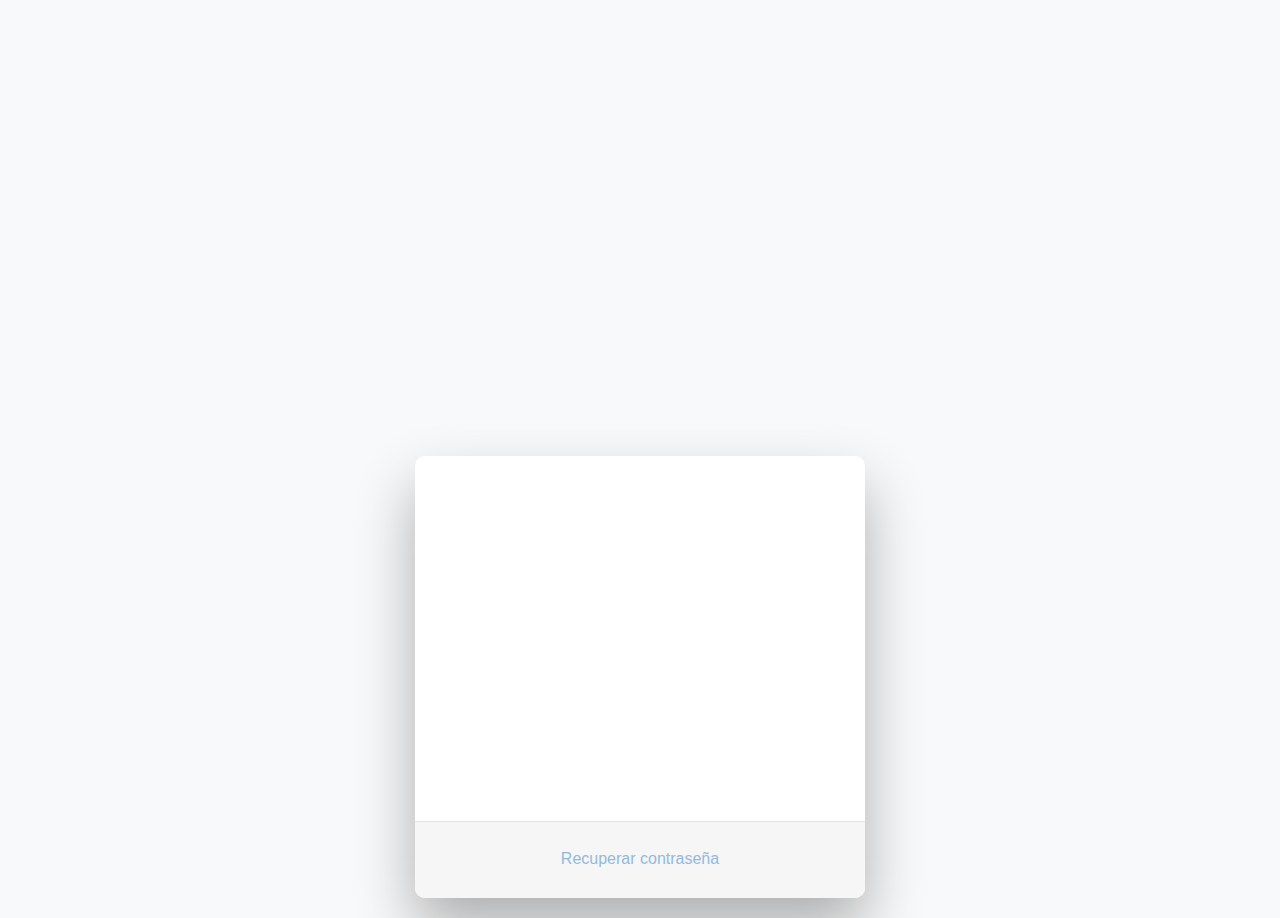
<file: index.html>
<!DOCTYPE html>
<html lang="en">
<head>
    <meta charset="UTF-8">
    <meta http-equiv="X-UA-Compatible" content="IE=edge">
    <meta name="viewport" content="width=device-width, initial-scale=1.0">
    <title>Login</title>
    <link href="css/bootstrap.min.css" rel="stylesheet" id="bootstrap-css">
    <link rel="stylesheet" href="css/loginstyle.css">
    <script src="js/bootstrap.bundle.min.js"></script>
    <script src="js/login.js"></script>

    

</head>
<body>
    
<div class="wrapper fadeInDown">
    <div class="fadeIn first">
      <!-- imagen de portada -->
        <img class="img-fluid max-width: 100%" id="imgLogin" src="img/login.png" />
      </div>
      <!-- Contenedor del formulario -->
  <div id="formContent">
  <!--<h1 id="titulo" class="display-4 text-muted">¡Bienvenido!</h1>-->  
     <!-- Icono mercado movil descargado de https://iconos8.es/ -->
     <div class="fadeIn first">
       <!-- icono de login -->
      <img src="img/lo.png" id="icon" />
    </div>
    <!--  Formulario login-->
      <!-- al apretar el boton nos lleva a la pagina principal -->
    <form id="formulario" action="home.html">
          <!--  Usuario-->            
      <input type="text" id="login" class="fadeIn second" name="login" placeholder="USUARIO">
          <!--  Contraseña-->
      <input type="text" id="password" class="fadeIn third" name="login" placeholder="CONTRASEÑA">
          <!--  Boton-->
      <input type="submit" class="fadeIn fourth" value="Ingresar">
    </form>

    <!-- Recuperar contraseña-->
    <div id="formFooter">
      <a class="underlineHover" href="#">Recuperar contraseña</a>
    </div>
  </div>
</div>
</body>
</html>
</file>
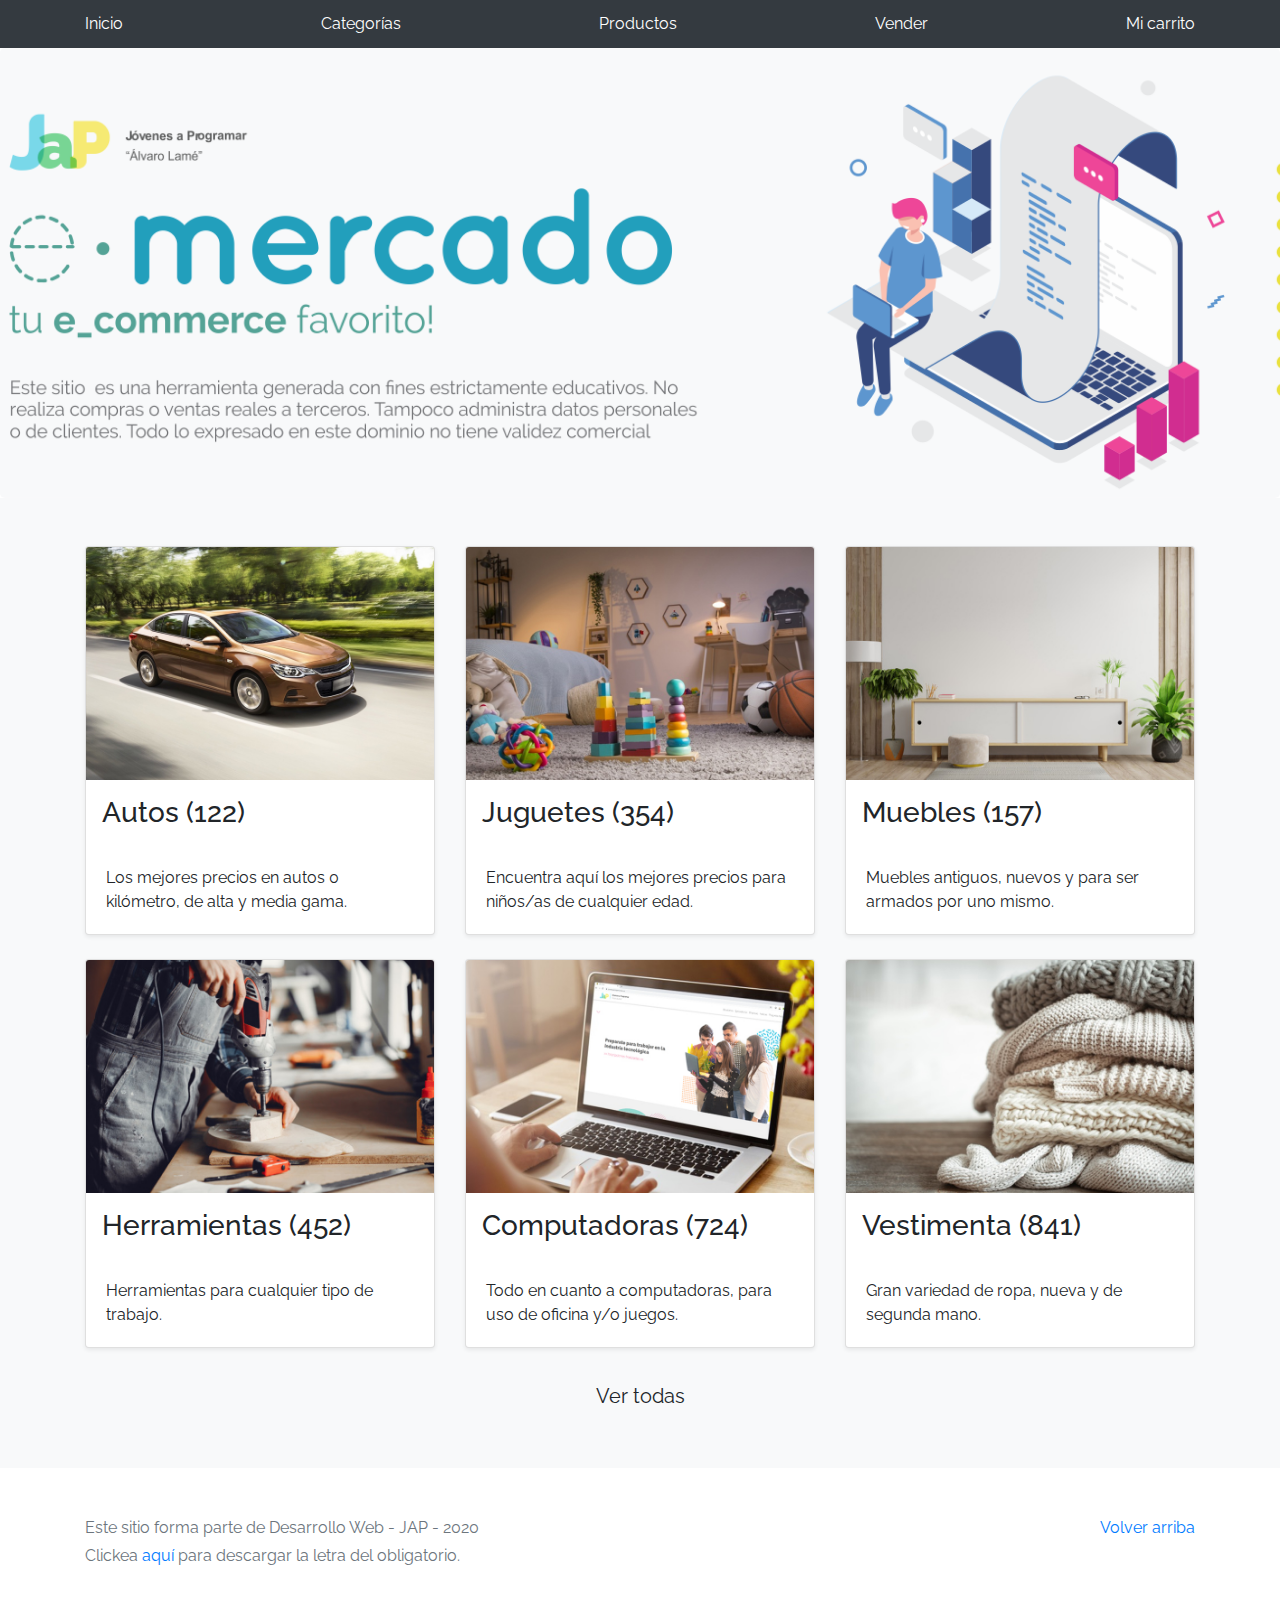
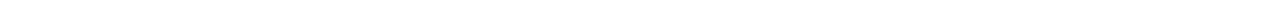
<file: Workspace+inicial/index.html>
<!DOCTYPE html>
<!-- saved from url=(0049)https://getbootstrap.com/docs/4.3/examples/album/ -->
<html lang="en">
  <head>
    <meta http-equiv="Content-Type" content="text/html; charset=UTF-8">
    <meta name="viewport" content="width=device-width, initial-scale=1, shrink-to-fit=no">
    <meta name="description" content="">
    <title>eMercado - Todo lo que busques está aquí</title>

    <link rel="canonical" href="https://getbootstrap.com/docs/4.3/examples/album/">
    <link href="https://fonts.googleapis.com/css?family=Raleway:300,300i,400,400i,700,700i,900,900i" rel="stylesheet">
    <!-- Bootstrap core CSS -->
    <link href="css/bootstrap.min.css" rel="stylesheet">
    <link href="css/styles.css" rel="stylesheet">
  </head>
  <body>
    <nav class="site-header sticky-top py-1 bg-dark">
      <div class="container d-flex flex-column flex-md-row justify-content-between">
        <a class="py-2 d-none d-md-inline-block" href="index.html">Inicio</a>
        <a class="py-2 d-none d-md-inline-block" href="categories.html">Categorías</a>
        <a class="py-2 d-none d-md-inline-block" href="products.html">Productos</a>
        <a class="py-2 d-none d-md-inline-block" href="sell.html">Vender</a>
        <a class="py-2 d-none d-md-inline-block" href="cart.html">Mi carrito</a>
      </div>
    </nav>
    <main role="main">
      <section class="jumbotron text-center">
        <div class="m-5">
          <h1></h1>
        </div>
      </section>
      <div class="album py-5 bg-light">
        <div class="container">
          <div class="row">
            <div class="col-md-4">
              <a href="categories.html" class="card mb-4 shadow-sm custom-card">
                <img class="bd-placeholder-img card-img-top"  src="img/cat1.jpg">
                <h3 class="m-3">Autos (122)</h3>
                <div class="card-body">
                  <p class="card-text">Los mejores precios en autos 0 kilómetro, de alta y media gama.</p>
                </div>
              </a>
            </div>
            <div class="col-md-4">
                <a href="categories.html" class="card mb-4 shadow-sm custom-card">
                  <img class="bd-placeholder-img card-img-top" src="img/cat2.jpg">
                  <h3 class="m-3">Juguetes (354)</h3>
                  <div class="card-body">
                    <p class="card-text">Encuentra aquí los mejores precios para niños/as de cualquier edad.</p>
                  </div>
                </a>
            </div>
            <div class="col-md-4">
                <a href="categories.html" class="card mb-4 shadow-sm custom-card">
                  <img class="bd-placeholder-img card-img-top" src="img/cat3.jpg">
                  <h3 class="m-3">Muebles (157)</h3>
                  <div class="card-body">
                    <p class="card-text">Muebles antiguos, nuevos y para ser armados por uno mismo.</p>
                  </div>
                </a>
            </div>
            <div class="col-md-4">
                <a href="categories.html" class="card mb-4 shadow-sm custom-card">
                  <img class="bd-placeholder-img card-img-top" src="img/cat4.jpg">
                  <h3 class="m-3">Herramientas (452)</h3>
                  <div class="card-body">
                    <p class="card-text">Herramientas para cualquier tipo de trabajo.</p>
                  </div>
                </a>
            </div>
            <div class="col-md-4">
                <a href="categories.html" class="card mb-4 shadow-sm custom-card">
                  <img class="bd-placeholder-img card-img-top" src="img/cat5.jpg">
                  <h3 class="m-3">Computadoras (724)</h3>
                  <div class="card-body">
                    <p class="card-text">Todo en cuanto a computadoras, para uso de oficina y/o juegos.</p>
                  </div>
                </a>
            </div>
            <div class="col-md-4">
                <a href="categories.html" class="card mb-4 shadow-sm custom-card">
                  <img class="bd-placeholder-img card-img-top" src="img/cat6.jpg">
                  <h3 class="m-3">Vestimenta (841)</h3>
                  <div class="card-body">
                    <p class="card-text">Gran variedad de ropa, nueva y de segunda mano.</p>
                  </div>
                </a>
            </div>
          </div>
          <div class="row">
              <a type="button" class="btn btn-light btn-lg btn-block" href="categories.html">Ver todas</a>
          </div>
        </div>
      </div>
    </main>
    <footer class="text-muted">
      <div class="container">
        <p class="float-right">
          <a href="#">Volver arriba</a>
        </p>
        <p>Este sitio forma parte de Desarrollo Web - JAP - 2020</p>
        <p>Clickea <a target="_blank" href="Letra.pdf">aquí</a> para descargar la letra del obligatorio.</p>
      </div>
    </footer>
    <script src="js/jquery-3.4.1.min.js"></script>
    <script src="js/bootstrap.bundle.min.js"></script>
    <script src="js/init.js"></script>
  </body>
</html>
</file>
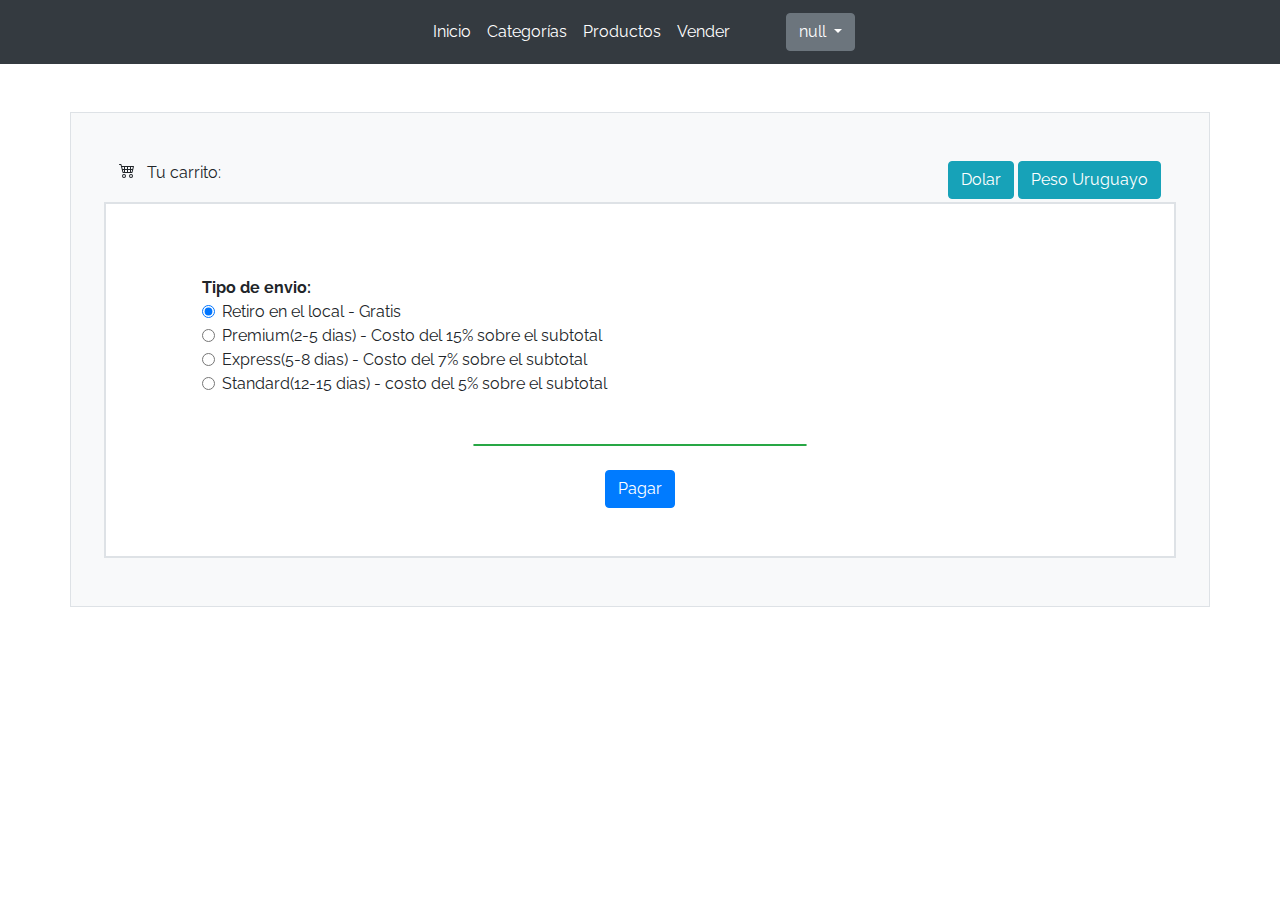
<file: cart.html>
<!DOCTYPE html>
<!-- saved from url=(0049)https://getbootstrap.com/docs/4.3/examples/album/ -->
<html lang="en">

<head>
  <meta http-equiv="Content-Type" content="text/html; charset=UTF-8">

  <meta name="viewport" content="width=device-width, initial-scale=1, shrink-to-fit=no">
  <meta name="description" content="">
  <title>eMercado - Todo lo que busques está aquí</title>

  <link rel="canonical" href="https://getbootstrap.com/docs/4.3/examples/album/">
  <link href="https://fonts.googleapis.com/css?family=Raleway:300,300i,400,400i,700,700i,900,900i" rel="stylesheet">
  <link href="css/bootstrap.min.css" rel="stylesheet">
  <link href="css/styles.css" rel="stylesheet">

  <link href="css/dropzone.css" rel="stylesheet">
  <script src="js/cart.js"></script>
</head>

<body>
  <nav id="nav" class="site-header sticky-top py-1 bg-dark">
  </nav>
  <!-- Modal -->
<div class="modal fade" id="exampleModal" tabindex="-1" role="dialog" aria-labelledby="exampleModalLabel" aria-hidden="true">
  <div class="modal-dialog" role="document">
    <div class="modal-content">
      <div class="modal-header">
   
          <h5 class="modal-title" id="exampleModalLabel">Forma de pago</h5>
        

          
        <button type="button" class="close" data-dismiss="modal" aria-label="Close">
          <span aria-hidden="true">&times;</span>
        </button>
      </div>
      <div id="modalBody" class="modal-body">
      
          <div class="form-check form-check-inline">
            <input onchange="payCredit()" class="form-check-input" type="radio" name="inlineRadioOptions" id="inlineRadio1" value="option1">
            <label class="form-check-label" for="inlineRadio1">Credito/Debito</label>
          </div>
          <div class="form-check form-check-inline">
            <input onchange="payBank()" class="form-check-input" type="radio" name="inlineRadioOptions" id="inlineRadio2" value="option2">
            <label class="form-check-label" for="inlineRadio2">Transferencia bancaria</label>
          </div>
    <div id="payment" class="container ">
   
    
    </div>
        <!-- Fin del container -->
        
        </div>  
  </div> 
      </div>
     
    </div>



  <div class="container p-5 mt-5 border bg-light">
    <div class="row">
<div class="col mr-2">

  <div class="fs-2 mb-3">
    <svg xmlns="http://www.w3.org/2000/svg" width="16" height="16" fill="currentColor" class="mb-2 mr-2 bi bi-cart4" viewBox="0 0 16 16">
<path d="M0 2.5A.5.5 0 0 1 .5 2H2a.5.5 0 0 1 .485.379L2.89 4H14.5a.5.5 0 0 1 .485.621l-1.5 6A.5.5 0 0 1 13 11H4a.5.5 0 0 1-.485-.379L1.61 3H.5a.5.5 0 0 1-.5-.5zM3.14 5l.5 2H5V5H3.14zM6 5v2h2V5H6zm3 0v2h2V5H9zm3 0v2h1.36l.5-2H12zm1.11 3H12v2h.61l.5-2zM11 8H9v2h2V8zM8 8H6v2h2V8zM5 8H3.89l.5 2H5V8zm0 5a1 1 0 1 0 0 2 1 1 0 0 0 0-2zm-2 1a2 2 0 1 1 4 0 2 2 0 0 1-4 0zm9-1a1 1 0 1 0 0 2 1 1 0 0 0 0-2zm-2 1a2 2 0 1 1 4 0 2 2 0 0 1-4 0z"></path>
</svg>
   Tu carrito:
  </div>
</div>
<div  class="col">
  <div style="float:right">

  <button  onclick="pasarDolar()" type="button" class="btn btn-info">Dolar</button>
  <button  onclick="pasarPeso()" type="button" class="btn btn-info">Peso Uruguayo</button>

</div>
</div>
    </div>

<!-- LISTA DE ARTICULOS -->
    <div class="row border bg-white">
      <div class="col border p-5">
        <ul id="cartListId">
        </ul>
        <div class="row">
          <div class="col mr-2 mt-2">
            <div  id="subTotalDiv">

            </div>
          </div>
        </div>
        <div class="row">
         
          <div class="col ml-5">
            <strong>Tipo de envio:</strong>
            <div class="form-check">
              <input class="form-check-input" onchange="costoEnvio(0)" type="radio" name="flexRadioDefault" id="defRadio" checked>
              <label class="form-check-label" for="flexRadioDefault2">
                Retiro en el local - Gratis
              </label>
            </div>
            <div class="form-check">
              <input class="form-check-input" onchange="costoEnvio(1)" type="radio" name="flexRadioDefault" id="flexRadioDefault1">
              <label class="form-check-label" for="flexRadioDefault1">
               Premium(2-5 dias) - Costo del 15% sobre el subtotal
              </label>
            </div>
            <div class="form-check">
              <input class="form-check-input" onchange="costoEnvio(2)" type="radio" name="flexRadioDefault" id="flexRadioDefault1">
              <label class="form-check-label" for="flexRadioDefault1">
                Express(5-8 dias) - Costo del 7% sobre el subtotal
              </label>
            </div>
            <div class="form-check">
              <input class="form-check-input"  onchange="costoEnvio(3)" type="radio" name="flexRadioDefault" id="flexRadioDefault1">
              <label class="form-check-label" for="flexRadioDefault1">
               Standard(12-15 dias) - costo del 5% sobre el subtotal
              </label>
            </div>
          </div>
       
         
        </div>

        <div id="dirEnvio" style="display: none;" class="row mt-5 ">
          <div class="col-3 "></div>
         <div class="col-6 ">
          
          <div class="col text-center">
            <h3>Direccion de envio</h3>
          </div>
          
         <div class="col-md-6 mx-auto">
            Calle: <input id="calleEnvio" type="text">
          </div>
          <div class="col-md-6 mx-auto">
            Numero: <input id="numeroEnvio" type="text">
          </div>
          <div class="col-md-6 mx-auto">
            Esquina: <input type="text">
          </div>
             
        </div>
        <div class="col-3 "></div>

      </div>
        <!-- Total y boton pagar -->
        <div class="row mt-4  text-center">
          <div class="col-md-4"></div>
          <div class="col border-success border rounded mt-4 ">
            <div id="totalDiv">
            </div>
          </div>
          <div class="col-md-4"></div>
        </div>

        <div class="row text-center mt-4">
          <div class="col-md-4"></div>
          <div class="col-md-4 ">
            
        <!-- Button trigger modal -->
            <button id="btnPagar" type="button" class="btn btn-primary" data-toggle="modal"  data-target="#exampleModal">
              Pagar</button>

          </div>
          <div class="col-md-4"></div>
        </div>



        
        <!-- Fin total y boton pagar -->
    
      </div>
    </div>
<!-- fin lista de articulos -->


</div>

  <div id="spinner-wrapper">
    <div class="lds-ring">
      <div></div>
      <div></div>
      <div></div>
      <div></div>
    </div>
  </div>
  <script src="js/jquery-3.4.1.min.js"></script>
  <script src="js/bootstrap.bundle.min.js"></script>
  <script src="js/dropzone.js"></script>
  <script src="js/init.js"></script>
 
</body>

</html>
</file>
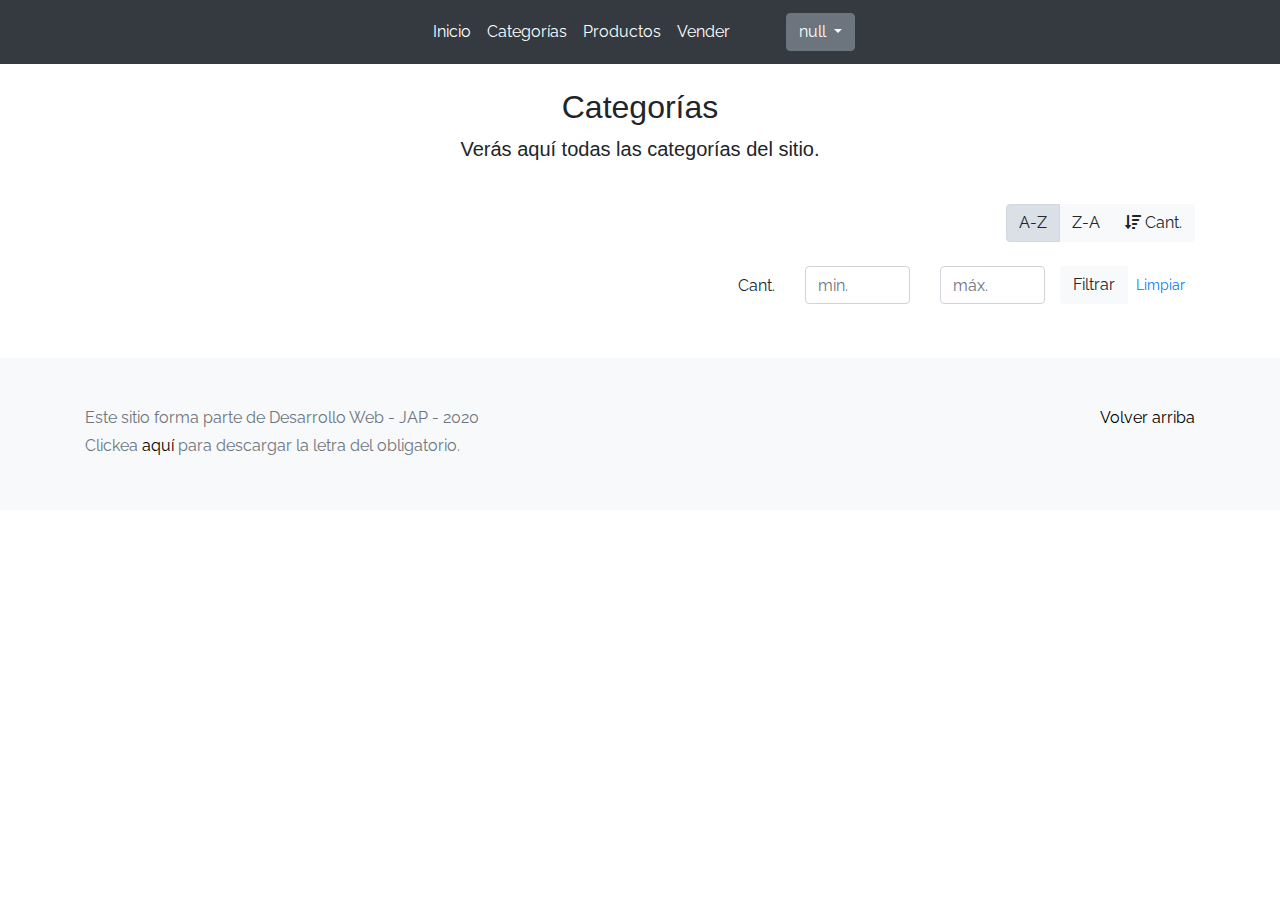
<file: categories.html>
<!DOCTYPE html>
<!-- saved from url=(0049)https://getbootstrap.com/docs/4.3/examples/album/ -->
<html lang="en">
  <head>
    <meta http-equiv="Content-Type" content="text/html; charset=UTF-8">
    <meta name="viewport" content="width=device-width, initial-scale=1, shrink-to-fit=no">
    <meta name="description" content="">
    <title>eMercado - Todo lo que busques está aquí</title>

    <link rel="canonical" href="https://getbootstrap.com/docs/4.3/examples/album/">
    <link href="https://fonts.googleapis.com/css?family=Raleway:300,300i,400,400i,700,700i,900,900i" rel="stylesheet">
    <link href="css/font-awesome.min.css" rel="stylesheet">

    <link href="css/bootstrap.min.css" rel="stylesheet">
    <link href="css/styles.css" rel="stylesheet">
  </head>
  <body>
    <nav id="nav" class="site-header sticky-top py-1 bg-dark">
   
    </nav>
    <main role="main" class="pb-5">
        <div class="text-center p-4">
            <h2>Categorías</h2>
            <p class="lead">Verás aquí todas las categorías del sitio.</p>
        </div>
        <div class="container">
          <div class="row">
            <div class="col text-right">
                <div class="btn-group btn-group-toggle mb-4" data-toggle="buttons">
                    <label class="btn btn-light active" id="sortAsc" >
                        <input type="radio" name="options" autocomplete="off" checked>A-Z
                    </label>
                    <label class="btn btn-light" id="sortDesc" >
                        <input type="radio" name="options" autocomplete="off">Z-A
                    </label>
                    <label class="btn btn-light" id="sortByCount" >
                        <input type="radio" name="options" autocomplete="off"><i class="fas fa-sort-amount-down mr-1"></i>Cant.
                    </label>
                </div>
            </div>
        </div>
            <div class="row justify-content-end">
              <div class="col-md-6"></div>
                <div class="col-md-6 col-sm-12 mb-1 container">
                  <div class="row container p-0 m-0">
                    <div class="col">
                      <p class="font-weight-normal text-right my-2">Cant.</p>
                    </div>
                    <div class="col">
                      <input class="form-control" type="number" placeholder="min." id="rangeFilterCountMin">
                    </div>
                    <div class="col">
                      <input class="form-control" type="number" placeholder="máx." id="rangeFilterCountMax">
                    </div>
                    <div class="col-3 p-0">
                      <div class="btn-group" role="group">
                        <button class="btn btn-light btn-block" id="rangeFilterCount">Filtrar</button>
                        <button class="btn btn-link btn-sm" id="clearRangeFilter">Limpiar</button>
                      </div>
                    </div>
                  </div>
                </div>
            </div>
            <div class="row">
                <div class="list-group" id="cat-list-container">
                </div>
            </div>
        </div>
    </main>
    <footer class="text-muted bg-light">
      <div class="container">
        <p class="float-right">
          <a href="#">Volver arriba</a>
        </p>
        <p>Este sitio forma parte de Desarrollo Web - JAP - 2020</p>
        <p>Clickea <a target="_blank" href="Letra.pdf">aquí</a> para descargar la letra del obligatorio.</p>
      </div>
    </footer>
    <div id="spinner-wrapper"><div class="lds-ring"><div></div><div></div><div></div><div></div></div></div>
    <script src="js/jquery-3.4.1.min.js"></script>
    <script src="js/bootstrap.bundle.min.js"></script>
    <script src="js/init.js"></script>
    <script src="js/categories.js"></script>
  </body>
</html>
</file>
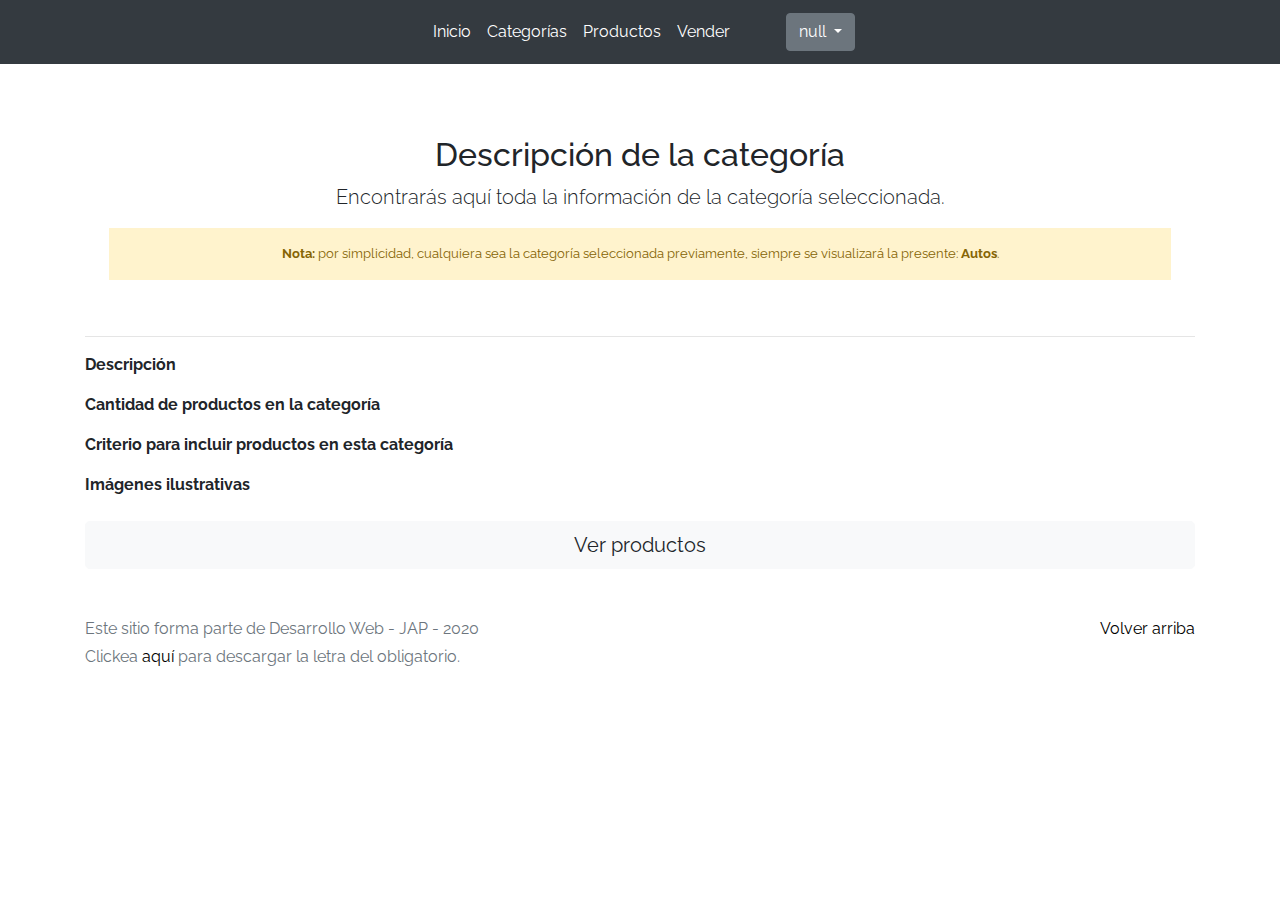
<file: category-info.html>
<!DOCTYPE html>
<!-- saved from url=(0049)https://getbootstrap.com/docs/4.3/examples/album/ -->
<html lang="en">

<head>
  <meta http-equiv="Content-Type" content="text/html; charset=UTF-8">
  <meta name="viewport" content="width=device-width, initial-scale=1, shrink-to-fit=no">
  <meta name="description" content="">
  <title>eMercado - Todo lo que busques está aquí</title>

  <link rel="canonical" href="https://getbootstrap.com/docs/4.3/examples/album/">
  <link href="https://fonts.googleapis.com/css?family=Raleway:300,300i,400,400i,700,700i,900,900i" rel="stylesheet">
  <!-- Bootstrap core CSS -->
  <link href="css/bootstrap.min.css" rel="stylesheet">
  <link href="css/styles.css" rel="stylesheet">
</head>

<body>
  <nav id="nav" class="site-header sticky-top py-1 bg-dark">
   
  </nav>
  <main role="main">
    <div class="container mt-5">
      <div class="text-center p-4">
        <h2>Descripción de la categoría</h2>
        <p class="lead">Encontrarás aquí toda la información de la categoría seleccionada.</p>
        <p class="small alert-warning py-3"><strong>Nota: </strong>por simplicidad, cualquiera sea la categoría
          seleccionada previamente, siempre se visualizará la presente: <strong>Autos</strong>.</p>
      </div>
      <h3 id="categoryName"></h3>
      <hr class="my-3">
      <dl>
        <dt>Descripción</dt>
        <dd>
          <p id="categoryDescription"></p>
        </dd>

        <dt>Cantidad de productos en la categoría</dt>
        <dd>
          <p id="productCount"></p>
        </dd>

        <dt>Criterio para incluir productos en esta categoría</dt>
        <dd>
          <p id="productCriteria"></p>
        </dd>

        <dt>Imágenes ilustrativas</dt>
        <dd>
          <div class="row text-center text-lg-left pt-2" id="productImagesGallery">
          </div>
        </dd>
      </dl>
      <a type="button" class="btn btn-light btn-lg btn-block" href="products.html">Ver productos</a>
    </div>
  </main>
  <footer class="text-muted">
    <div class="container">
      <p class="float-right">
        <a href="#">Volver arriba</a>
      </p>
      <p>Este sitio forma parte de Desarrollo Web - JAP - 2020</p>
      <p>Clickea <a target="_blank" href="Letra.pdf">aquí</a> para descargar la letra del obligatorio.</p>
    </div>
  </footer>
  <div id="spinner-wrapper">
    <div class="lds-ring">
      <div></div>
      <div></div>
      <div></div>
      <div></div>
    </div>
  </div>
  <script src="js/jquery-3.4.1.min.js"></script>
  <script src="js/bootstrap.bundle.min.js"></script>
  <script src="js/init.js"></script>
  <script src="js/category-info.js"></script>
</body>

</html>
</file>
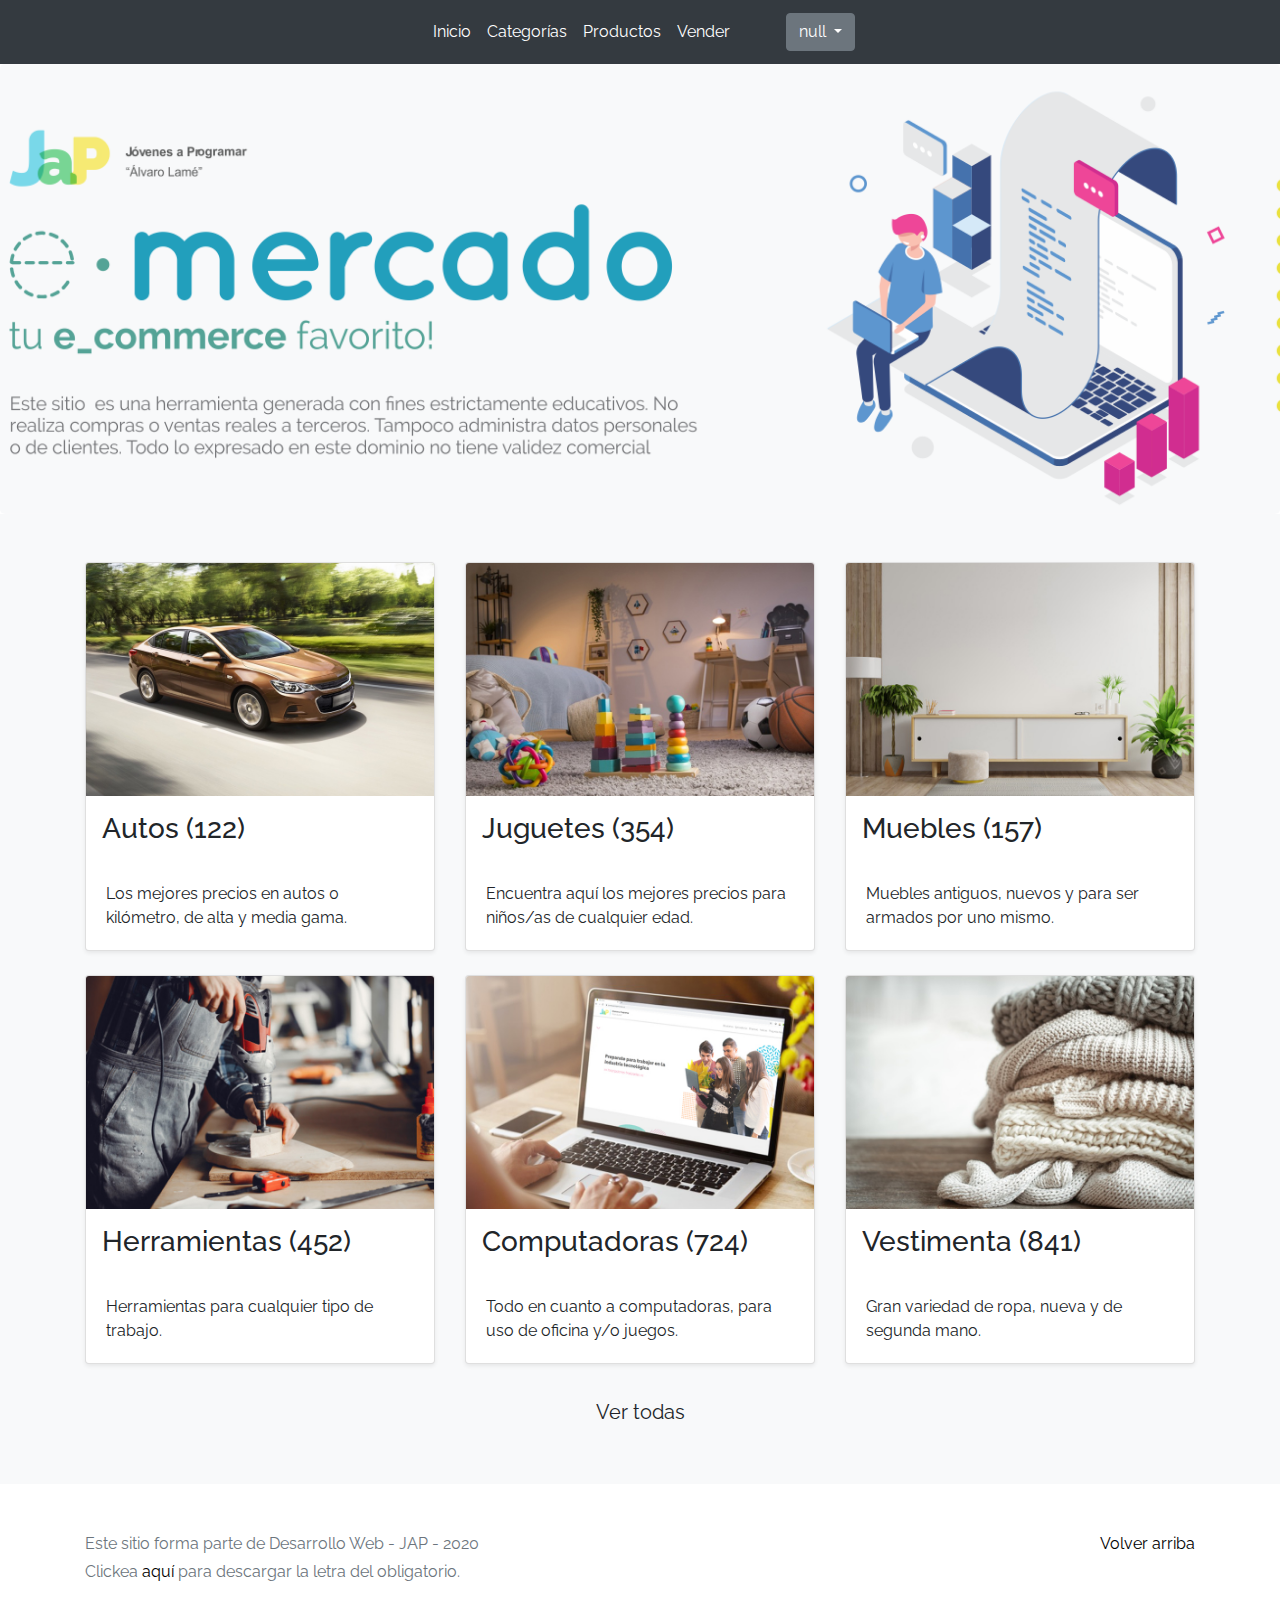
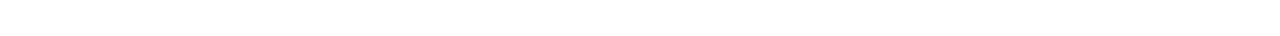
<file: home.html>
<!DOCTYPE html>
<!-- saved from url=(0049)https://getbootstrap.com/docs/4.3/examples/album/ -->
<html lang="en">
  <head>
    <meta http-equiv="Content-Type" content="text/html; charset=UTF-8">
    <meta name="viewport" content="width=device-width, initial-scale=1, shrink-to-fit=no">
    <meta name="description" content="">
    <title>eMercado - Todo lo que busques está aquí</title>

    <link rel="canonical" href="https://getbootstrap.com/docs/4.3/examples/album/">
    <link href="https://fonts.googleapis.com/css?family=Raleway:300,300i,400,400i,700,700i,900,900i" rel="stylesheet">
    <!-- Bootstrap core CSS -->
    <link href="css/bootstrap.min.css" rel="stylesheet">
    <link href="css/styles.css" rel="stylesheet">
  </head>
  <body>
    <nav id="nav" class="site-header sticky-top py-1 bg-dark">
      <!-- <div class="container d-flex flex-column flex-md-row justify-content-between">
        <a class="py-2 d-none d-md-inline-block" href="index.html">Inicio</a>
        <a class="py-2 d-none d-md-inline-block" href="categories.html">Categorías</a>
        <a class="py-2 d-none d-md-inline-block" href="products.html">Productos</a>
        <a class="py-2 d-none d-md-inline-block" href="sell.html">Vender</a>
        <a class="py-2 d-none d-md-inline-block" href="cart.html">Mi carrito</a>
      </div> -->
    </nav>
    <main role="main">
      <section class="jumbotron text-center">
        <div class="m-5">
          <h1></h1>
        </div>
      </section>
      <div class="album py-5 bg-light">
        <div class="container">
          <div class="row">
            <div class="col-md-4">
              <a href="categories.html" class="card mb-4 shadow-sm custom-card">
                <img class="bd-placeholder-img card-img-top"  src="img/cat1.jpg">
                <h3 class="m-3">Autos (122)</h3>
                <div class="card-body">
                  <p class="card-text">Los mejores precios en autos 0 kilómetro, de alta y media gama.</p>
                </div>
              </a>
            </div>
            <div class="col-md-4">
                <a href="categories.html" class="card mb-4 shadow-sm custom-card">
                  <img class="bd-placeholder-img card-img-top" src="img/cat2.jpg">
                  <h3 class="m-3">Juguetes (354)</h3>
                  <div class="card-body">
                    <p class="card-text">Encuentra aquí los mejores precios para niños/as de cualquier edad.</p>
                  </div>
                </a>
            </div>
            <div class="col-md-4">
                <a href="categories.html" class="card mb-4 shadow-sm custom-card">
                  <img class="bd-placeholder-img card-img-top" src="img/cat3.jpg">
                  <h3 class="m-3">Muebles (157)</h3>
                  <div class="card-body">
                    <p class="card-text">Muebles antiguos, nuevos y para ser armados por uno mismo.</p>
                  </div>
                </a>
            </div>
            <div class="col-md-4">
                <a href="categories.html" class="card mb-4 shadow-sm custom-card">
                  <img class="bd-placeholder-img card-img-top" src="img/cat4.jpg">
                  <h3 class="m-3">Herramientas (452)</h3>
                  <div class="card-body">
                    <p class="card-text">Herramientas para cualquier tipo de trabajo.</p>
                  </div>
                </a>
            </div>
            <div class="col-md-4">
                <a href="categories.html" class="card mb-4 shadow-sm custom-card">
                  <img class="bd-placeholder-img card-img-top" src="img/cat5.jpg">
                  <h3 class="m-3">Computadoras (724)</h3>
                  <div class="card-body">
                    <p class="card-text">Todo en cuanto a computadoras, para uso de oficina y/o juegos.</p>
                  </div>
                </a>
            </div>
            <div class="col-md-4">
                <a href="categories.html" class="card mb-4 shadow-sm custom-card">
                  <img class="bd-placeholder-img card-img-top" src="img/cat6.jpg">
                  <h3 class="m-3">Vestimenta (841)</h3>
                  <div class="card-body">
                    <p class="card-text">Gran variedad de ropa, nueva y de segunda mano.</p>
                  </div>
                </a>
            </div>
          </div>
          <div class="row">
              <a type="button" class="btn btn-light btn-lg btn-block" href="categories.html">Ver todas</a>
          </div>
        </div>
      </div>
    </main>
    <footer class="text-muted">
      <div class="container">
        <p class="float-right">
          <a href="#">Volver arriba</a>
        </p>
        <p>Este sitio forma parte de Desarrollo Web - JAP - 2020</p>
        <p>Clickea <a target="_blank" href="Letra.pdf">aquí</a> para descargar la letra del obligatorio.</p>
      </div>
    </footer>
    <script src="js/jquery-3.4.1.min.js"></script>
    <script src="js/bootstrap.bundle.min.js"></script>
    <script src="js/init.js"></script>
  </body>
</html>
</file>
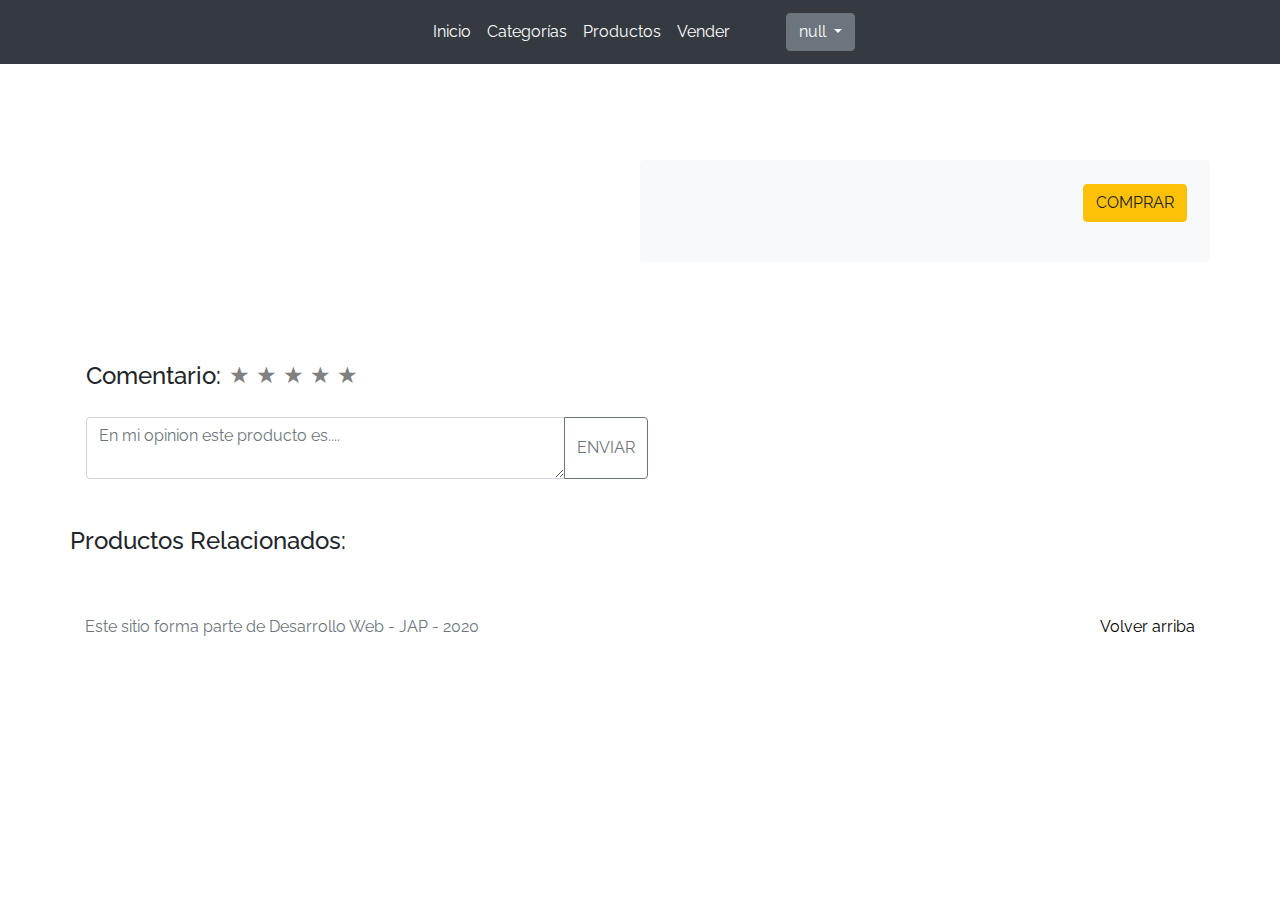
<file: product-info.html>
<!DOCTYPE html>
<!-- saved from url=(0049)https://getbootstrap.com/docs/4.3/examples/album/ -->
<html lang="en">

<head>
  <meta http-equiv="Content-Type" content="text/html; charset=UTF-8">
  <meta name="viewport" content="width=device-width, initial-scale=1, shrink-to-fit=no">
  <meta name="description" content="">
  <title>eMercado - Todo lo que busques está aquí</title>

  <link rel="canonical" href="https://getbootstrap.com/docs/4.3/examples/album/">
  <link href="https://fonts.googleapis.com/css?family=Raleway:300,300i,400,400i,700,700i,900,900i" rel="stylesheet">
  <link href="css/font-awesome.min.css" rel="stylesheet">
  <link href="css/bootstrap.min.css" rel="stylesheet">
  <link href="css/styles.css" rel="stylesheet">
  <link href="css/product-info.css" rel="stylesheet">
</head>

<body>
  <nav id="nav" class="site-header sticyk-top py-1 bg-dark">
  </nav>
  <!-- CONTAINER -->
  <div class="container">
    <!-- Titulo -->
    <div class="row">
      <div class="col-3 "></div>
      <div id="tituloName" class="col-6 m-5">
        <!-- DOM -->
      </div>
      <div class="col-3 "></div>
    </div>

    <!-- imagen costo y descripcion -->

    <div class="row">
      <!-- Imagenes -->
      <div class="col-6">
        <div id="carouselExampleControls" class="carousel slide" data-ride="carousel">
          <div id="carousel-images" class="carousel-inner">
            <!-- DOM -->
          </div>
          <a class="carousel-control-prev" href="#carouselExampleControls" role="button" data-slide="prev">
            <span class="carousel-control-prev-icon" aria-hidden="true"></span>
            <span class="sr-only">Previous</span>
          </a>
          <a class="carousel-control-next" href="#carouselExampleControls" role="button" data-slide="next">
            <span class="carousel-control-next-icon" aria-hidden="true"></span>
            <span class="sr-only">Next</span>
          </a>
        </div>
      </div>

      <!-- Descripcion precio e info adicional -->
      <div class="col-6 rounded bg-light">


        <div class="d-flex align-items-end flex-column bd-highlight " style="height: 100%;">
          <div id="description" class="p-2  bd-highlight ">
          </div>

          <div class=" d-flex mt-auto p-2 bd-highlight">


            <div id="cost" style="font-size:22px">


            </div>
            <div>
              <button type="button" class="btn btn-warning ml-3">COMPRAR</button>
            </div>

            <!-- cost -->
          </div>


          <!-- info -->
          <div class="p-2 bd-highlight">

            <div class="row">

              <p id="parrafoVendidos" class="mr-3">
                <!-- soldcount -->
              </p>

              <p id="parrafoCategory" class="mr-3">
                <!-- category -->
              </p>

            </div>
          </div>

        </div>

      </div>

    </div>
    <!-- FIN DE PRODUCTO -->



    <!-- COMENTARIOS -->
    <div id="rowComentarios" class="row mt-5">

    </div>
    <!-- DEJAR COMENTARIO -->
    <div class="row mt-5">

      <div class="ml-3 col">
        <div class="row">
          <h4 class="mt-1">Comentario:</h4>
          <!-- cada estrella aparece en el lugar de un radio button que va a estar oculto -->
          <!-- cuando se activa el check se pinta la estrella correspondiente a este y las anteriores de color amarillo -->

          <form>
            <p class="clasificacion ml-2">
              <input id="radio1" type="radio" name="estrellas" value="5">
              <label for="radio1">★</label>
              <input id="radio2" type="radio" name="estrellas" value="4">
              <label for="radio2">★</label>
              <input id="radio3" type="radio" name="estrellas" value="3">
              <label for="radio3">★</label>
              <input id="radio4" type="radio" name="estrellas" value="2">
              <label for="radio4">★</label>
              <input id="radio5" type="radio" name="estrellas" value="1">
              <label for="radio5">★</label>
            </p>
          </form>
        </div>
        <div class="row">
          <div class="input-group">
            <textarea id="textComment" class="form-control" aria-label="With textarea"
              placeholder="En mi opinion este producto es...."></textarea>
            <div class="input-group-append">
              <button class="btn btn-outline-secondary" id="buttonEnviar">ENVIAR</button>
            </div>
          </div>

        </div>


      </div>

      <div class="col"></div>

    </div>
    <!-- Fin DEJAR COMENTARIO -->

    <!-- PRODUCTOS RELACIONADOS -->

    <div class="row mt-5">
      <h4>Productos Relacionados:</h4>
    </div>
    <div class="row  mt-1">
      <div id="cardGroup" class="card-group">
        <!-- DOM -->
      </div>
    </div>

    <!-- FIN PRODUCTOS RELACIONADOS -->

  </div>
  <!-- FIN CONTAINER PRINCIPAL -->
  <!-- FOOTER -->
  <footer class="text-muted">
    <div class="container">
      <p class="float-right">
        <a href="#">Volver arriba</a>
      </p>
      <p>Este sitio forma parte de Desarrollo Web - JAP - 2020</p>
    </div>
  </footer>
  <!-- FIN FOOTER -->
  <!-- SPINNER -->
  <div id="spinner-wrapper">
    <div class="lds-ring">
      <div></div>
      <div></div>
      <div></div>
      <div></div>
    </div>
  </div>
  <!-- SCRIPTS -->
  <script src="js/jquery-3.4.1.min.js"></script>
  <script src="js/bootstrap.bundle.min.js"></script>
  <script src="js/init.js"></script>
  <script src="js/product-info.js"></script>
</body>

</html>
</file>
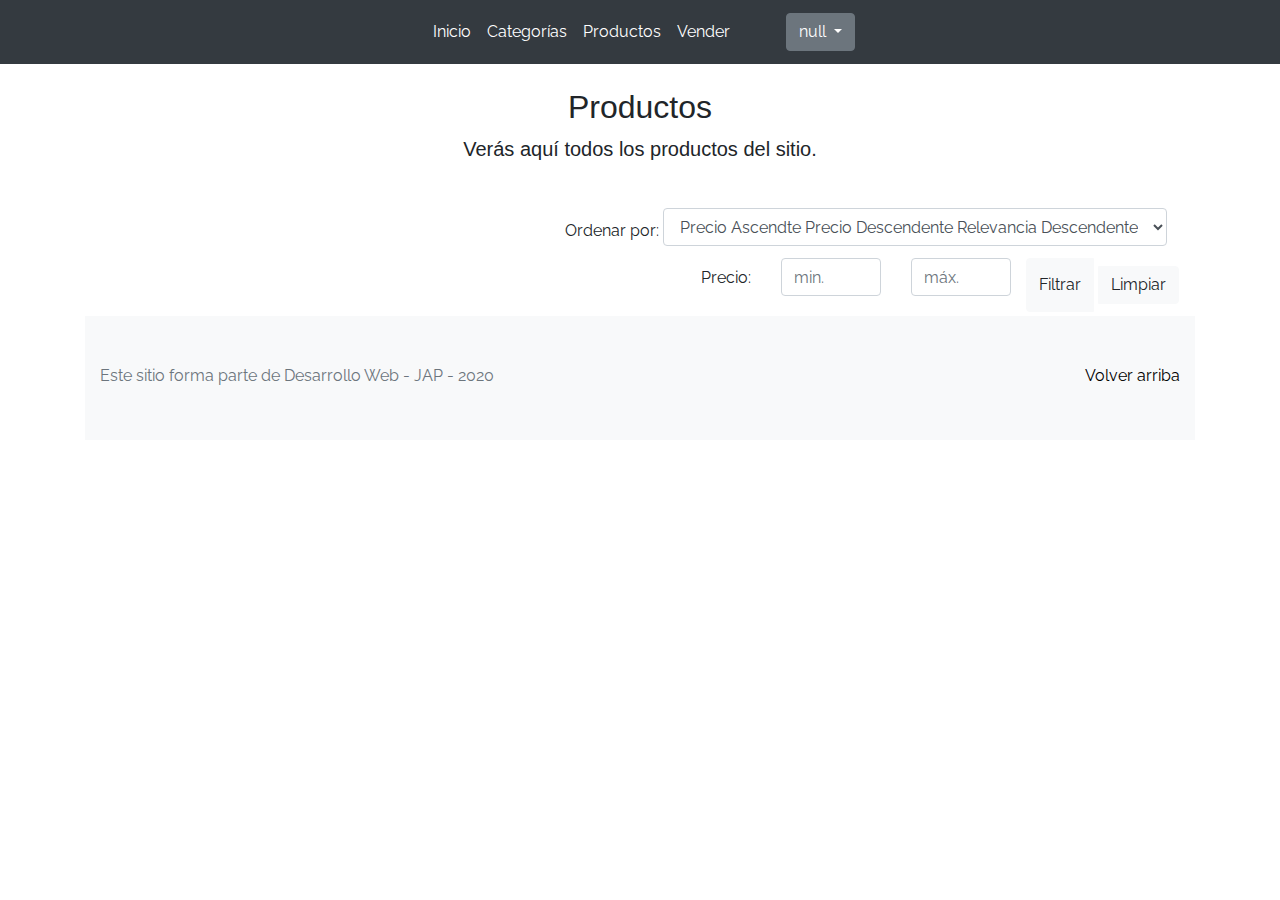
<file: products.html>
<!DOCTYPE html>
<!-- saved from url=(0049)https://getbootstrap.com/docs/4.3/examples/album/ -->
<html lang="en">
  <head>
    <meta http-equiv="Content-Type" content="text/html; charset=UTF-8">
    <meta name="viewport" content="width=device-width, initial-scale=1, shrink-to-fit=no">
    <meta name="description" content="">
    <title>eMercado - Todo lo que busques está aquí</title>

    <link rel="canonical" href="https://getbootstrap.com/docs/4.3/examples/album/">
    <link href="https://fonts.googleapis.com/css?family=Raleway:300,300i,400,400i,700,700i,900,900i" rel="stylesheet">
    <link href="css/font-awesome.min.css" rel="stylesheet">
    <link href="css/bootstrap.min.css" rel="stylesheet">
    <link href="css/styles.css" rel="stylesheet">
  </head>
  <body>
<!-- Barra de navegacion -->
<nav id="nav" class="site-header sticky-top py-1 bg-dark">
   
</nav>
    <!-- Titulo -->
    <div class="text-center p-4">
      <h2>Productos</h2>
      <p class="lead">Verás aquí todos los productos del sitio.</p>
  </div>

  <div class="container">
  <div class="row mr-4">
   
    <div class="col p-1 text-right">
      <label for="exampleFormControlSelect1">Ordenar por:</label>
      <div class="btn-group">
      <select class="mb-2 form-control" id="formOrdenarProductos">
        <!-- le doy a cada opcion un valor para poder manejarlas desde js -->
        <option value="1" id="pirceAsc"> Precio Ascendte<en/option>
        <option value="2" id="pirceDesc">Precio Descendente</option>
        <option value="3" id="relDesc">Relevancia Descendente</option>
        </select>
    </div>
    </div>
  
</div>

<!-- Formulario de filtros -->
  <div class="row justify-content-end mr-4">
    <div class="col-md-6"></div>
      <div class="col-md-6 col-sm-12 mb-1 container">
        <div class="row container p-0 m-0">
          <div class="col">
            <p class="font-weight-normal text-right my-2">Precio:</p>
          </div>
          <div class="col">
            <input class="form-control" type="number" placeholder="min." id="precioMin">
          </div>
          <div class="col">
            <input class="form-control" type="number" placeholder="máx." id="precioMax">
          </div>
          <div class="col-3 p-0">
            <div class="btn-group" role="group">
              <button class="btn btn-light btn-block" id="botonFiltroPrecio">Filtrar</button>
              <button class="mb-2 ml-1 btn btn-light btn-block" id="limpiarFiltros">Limpiar </button>
             </div>
          </div>
        </div>
      </div>
  </div>


  <!-- Lista -->
  <div id="container-products-list" class="row">
    
  </div>

     
    <!-- Footer -->
    <footer class="text-muted bg-light">
      <div class="container">
        <p class="float-right">
          <a href="#">Volver arriba</a>
        </p>
        <p>Este sitio forma parte de Desarrollo Web - JAP - 2020</p>
    <!-- <p>Clickea <a target="_blank" href="Letra.pdf">aquí</a> para descargar la letra del obligatorio.</p> -->
      </div>
    </footer>
    <!-- Spinner -->
    <div id="spinner-wrapper"><div class="lds-ring"><div></div><div></div><div></div><div></div></div></div>
    <!-- Scripts -->
    <script src="js/jquery-3.4.1.min.js"></script>
    <script src="js/bootstrap.bundle.min.js"></script>
    <script src="js/init.js"></script>
    <script src="js/products.js"></script>
  </body>
</html>
</file>
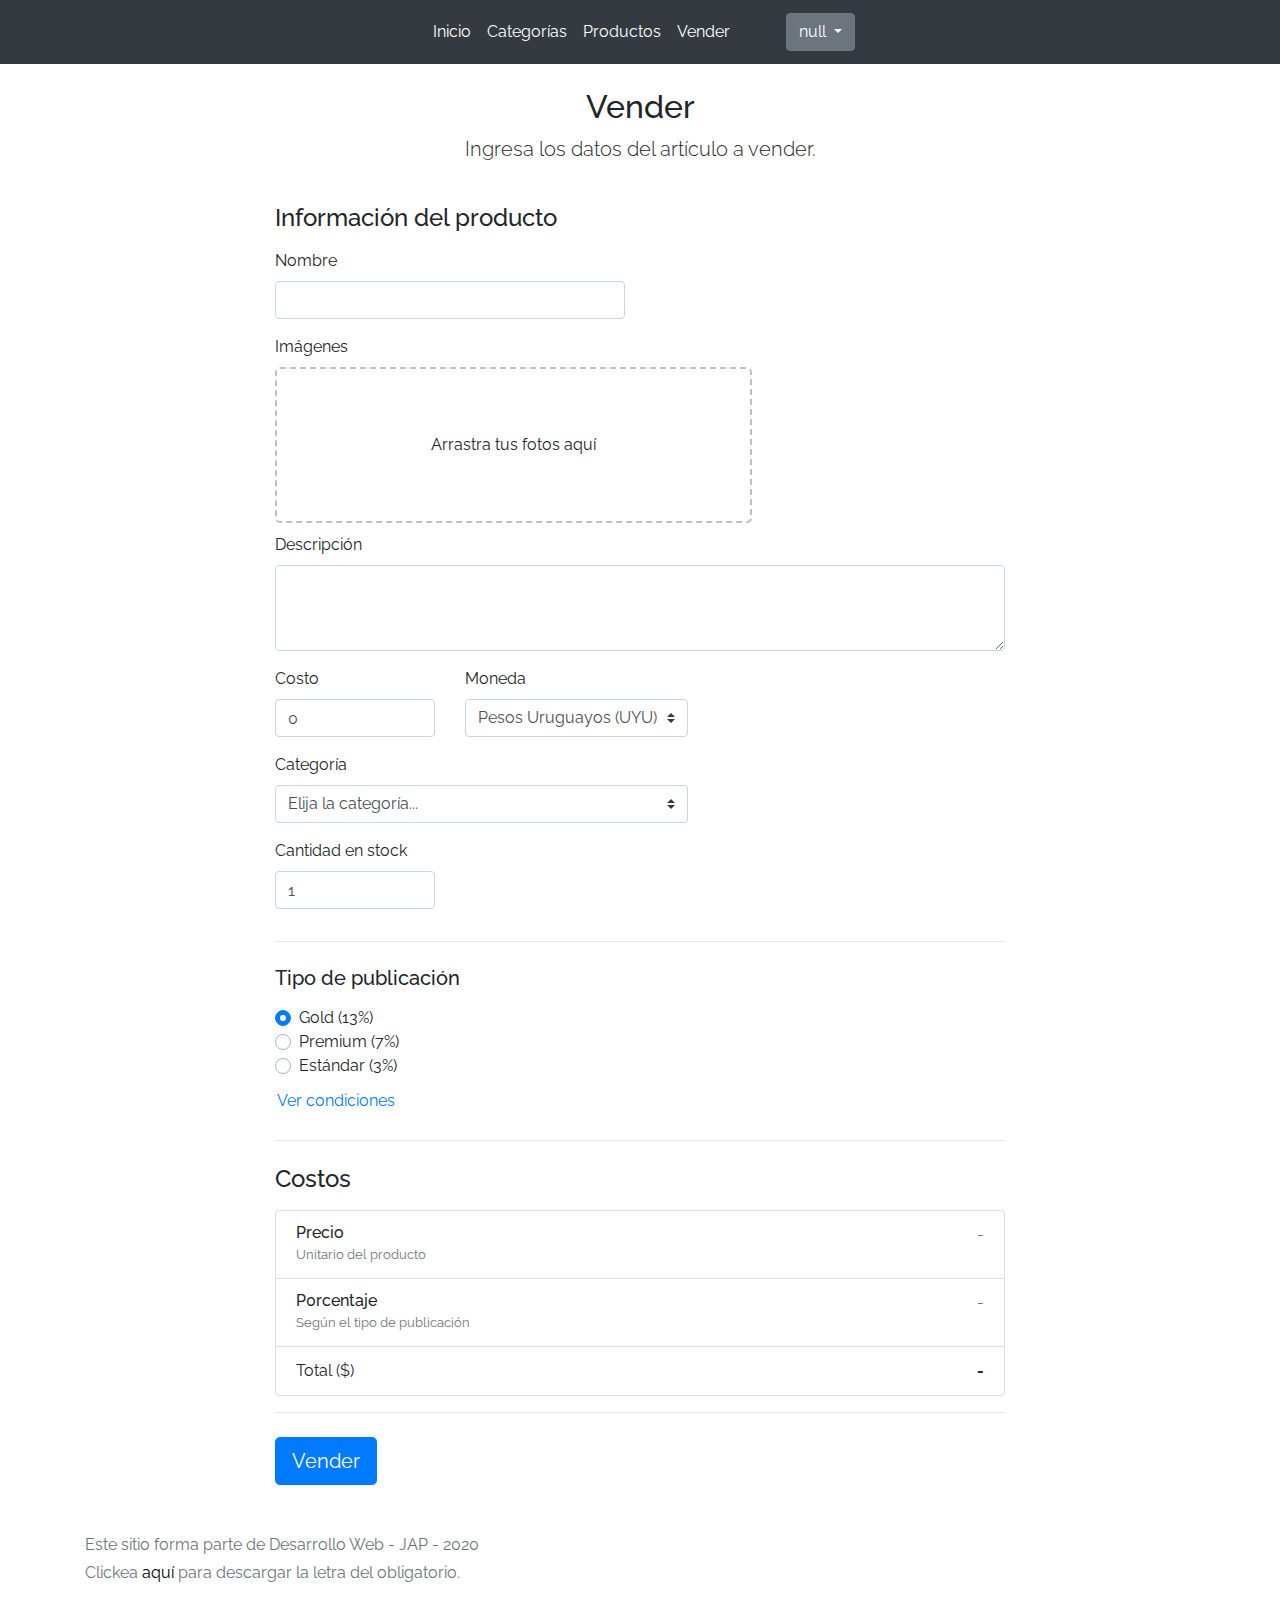
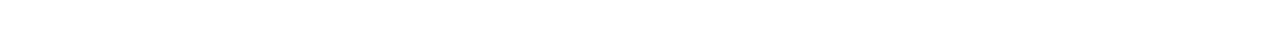
<file: sell.html>
<!DOCTYPE html>
<!-- saved from url=(0049)https://getbootstrap.com/docs/4.3/examples/album/ -->
<html lang="en"><head><meta http-equiv="Content-Type" content="text/html; charset=UTF-8">
    
    <meta name="viewport" content="width=device-width, initial-scale=1, shrink-to-fit=no">
    <meta name="description" content="">
    <title>eMercado - Todo lo que busques está aquí</title>

    <link rel="canonical" href="https://getbootstrap.com/docs/4.3/examples/album/">
    <link href="https://fonts.googleapis.com/css?family=Raleway:300,300i,400,400i,700,700i,900,900i" rel="stylesheet">

    <style>
      .bd-placeholder-img {
        font-size: 1.125rem;
        text-anchor: middle;
        -webkit-user-select: none;
        -moz-user-select: none;
        -ms-user-select: none;
        user-select: none;
      }

      @media (min-width: 768px) {
        .bd-placeholder-img-lg {
          font-size: 3.5rem;
        }
      }
    </style>
    <link href="css/bootstrap.min.css" rel="stylesheet">
    <link href="css/styles.css" rel="stylesheet">
    <link href="css/dropzone.css" rel="stylesheet">
  </head>
  <body>
    <nav id="nav" class="site-header sticky-top py-1 bg-dark">
   
    </nav>
      <div class="container">
        <div class="text-center p-4">
          <h2>Vender</h2>
          <p class="lead">Ingresa los datos del artículo a vender.</p>
        </div>
        <div class="row justify-content-md-center">
          <div class="col-md-8 order-md-1">
            <h4 class="mb-3">Información del producto</h4>
            <form class="needs-validation" id="sell-info">
              <div class="row">
                <div class="col-md-6 mb-3">
                  <label for="productName">Nombre</label>
                  <input type="text" class="form-control" id="productName" placeholder="" value="" >
                  <div class="invalid-feedback">
                    Ingresa un nombre
                  </div>
                </div>
              </div>
              <div class="row">
                <div class="col-md-8 order-md-1">
                    <label for="zip">Imágenes</label>
                    <div class="needsclick dz-clickable" id="file-upload">
                      <div class="dz-message needsclick">
                        Arrastra tus fotos aquí<br>
                      </div>
                    </div>
                </div>
              </div>
              <div class="row">
                  <div class="col-md-12 mb-3">
                      <label for="productDescription">Descripción</label>
                      <textarea class="form-control" id="productDescription" rows="3"></textarea>
                  </div>
                </div>
              <div class="row">
                <div class="col-md-3 mb-3">
                  <label for="zip">Costo</label>
                  <input type="number" class="form-control" id="productCostInput" placeholder="" required="" value="0" min="0">
                  <div class="invalid-feedback">
                    El costo debe ser mayor que 0.
                  </div>
                </div>
                <div class="col-md-4 mb-3">
                    <label for="state">Moneda</label>
                    <select class="custom-select d-block w-100" id="productCurrency" required="">
                      <option selected>Pesos Uruguayos (UYU)</option>
                      <option>Dólares (USD)</option>
                    </select>
                    <div class="invalid-feedback">
                      Ingresa una categoría válida.
                    </div>
                  </div>
              </div>
              <div class="row">
                  <div class="col-md-7 mb-3">
                  <label for="state">Categoría</label>
                  <select class="custom-select d-block w-100" id="productCategory">
                    <option value="">Elija la categoría...</option>
                    <option>Autos</option>
                    <option>Juguetes</option>
                    <option>Muebles</option>
                    <option>Herramientas</option>
                    <option>Computadoras</option>
                    <option>Vestimenta</option>
                  </select>
                  <div class="invalid-feedback">
                    Por favor ingresa una categoría válida.
                  </div>
                </div>
              </div>
              <div class="row">
                  <div class="col-md-3 mb-3">
                    <label for="productCountInput">Cantidad en stock</label>
                    <input type="number" class="form-control" id="productCountInput" placeholder="" required="" value="1" min="0">
                    <div class="invalid-feedback">
                      La cantidad es requerida.
                    </div>
                  </div>
                </div>
              <hr class="mb-4">
              <h5 class="mb-3">Tipo de publicación</h5>
              <div class="d-block my-3">
                <div class="custom-control custom-radio">
                  <input id="goldradio" name="publicationType" type="radio" class="custom-control-input" checked="" required="">
                  <label class="custom-control-label" for="goldradio">Gold (13%)</label>
                </div>
                <div class="custom-control custom-radio">
                  <input id="premiumradio" name="publicationType" type="radio" class="custom-control-input" required="">
                  <label class="custom-control-label" for="premiumradio">Premium (7%)</label>
                </div>
                <div class="custom-control custom-radio">
                  <input id="standardradio" name="publicationType" type="radio" class="custom-control-input" required="">
                  <label class="custom-control-label" for="standardradio">Estándar (3%)</label>
                </div>
                <div class="row">
                  <button type="button" class="m-1 btn btn-link" data-toggle="modal" data-target="#contidionsModal">Ver condiciones</button>
                </div>
              </div>
              <hr class="mb-4">
              <h4 class="mb-3">Costos</h4>
              <ul class="list-group mb-3">
                  <li class="list-group-item d-flex justify-content-between lh-condensed">
                    <div>
                      <h6 class="my-0">Precio</h6>
                      <small class="text-muted">Unitario del producto</small>
                    </div>
                    <span class="text-muted" id="productCostText">-</span>
                  </li>
                  <li class="list-group-item d-flex justify-content-between lh-condensed">
                    <div>
                      <h6 class="my-0">P0rcentaje</h6>
                      <small class="text-muted">Según el tipo de publicación</small>
                    </div>
                    <span class="text-muted" id="comissionText">-</span>
                  </li>
                  <li class="list-group-item d-flex justify-content-between">
                    <span>Total ($)</span>
                    <strong id="totalCostText">-</strong>
                  </li>
                </ul>
              <hr class="mb-4">
              <button class="btn btn-primary btn-lg" type="submit">Vender</button>
            </form>
          </div>
        </div>
      </div>
      <footer class="text-muted">
        <div class="container">
            <p>Este sitio forma parte de Desarrollo Web - JAP - 2020</p>
            <p>Clickea <a target="_blank" href="Letra.pdf">aquí</a> para descargar la letra del obligatorio.</p>
        </div>
      </footer>
      <div class="alert fade" role="alert" id="alertResult">
          <span id="resultSpan"></span>
          <button type="button" class="close" data-dismiss="alert" aria-label="Close">
              <span aria-hidden="true">&times;</span>
          </button>
      </div>

      <div class="modal fade" tabindex="-1" role="dialog" id="contidionsModal">
        <div class="modal-dialog" role="document">
          <div class="modal-content">
            <div class="modal-header">
              <h5 class="modal-title">Condiciones de publicación</h5>
              <button type="button" class="close" data-dismiss="modal" aria-label="Close">
                <span aria-hidden="true">&times;</span>
              </button>
            </div>
            <div class="modal-body">
              <div class="container">
                  <div class="row">
                      <h5 class="text-warning">Gold (13%)</h5>
                      <p class="muted text-justify">Tu producto se verá de forma promocionada en portada, además de las condiciones de Premium y Estándar.</p>
                  </div>
                  <hr>
                  <div class="row">
                      <h5 class="text-primary">Stándar (7%)</h5>
                      <p class="muted text-justify">Se mostrará el producto en los primeros lugares de resultados de búsqueda, así cómo cuando se ingrese a la categoría que pertenezca.</p>
                  </div>
                  <hr>
                  <div class="row">
                      <h5 class="text-secondary">Estándar (3%)</h5>
                      <p class="muted text-justify">El producto se listará en la categoría correspondiente, así como en los resultados de búsquedas que coincidan con las palabras claves en el nombre.</p>
                  </div>
              </div>
            </div>
            <div class="modal-footer">
              <button type="button" class="btn btn-primary" data-dismiss="modal">Cerrar</button>
            </div>
          </div>
        </div>
      </div>
      <div id="spinner-wrapper"><div class="lds-ring"><div></div><div></div><div></div><div></div></div></div>
      <script src="js/jquery-3.4.1.min.js"></script>
      <script src="js/bootstrap.bundle.min.js"></script>
      <script src="js/dropzone.js"></script>
      <script src="js/init.js"></script>
      <script src="js/sell.js"></script>
    </body>
</html>
</file>
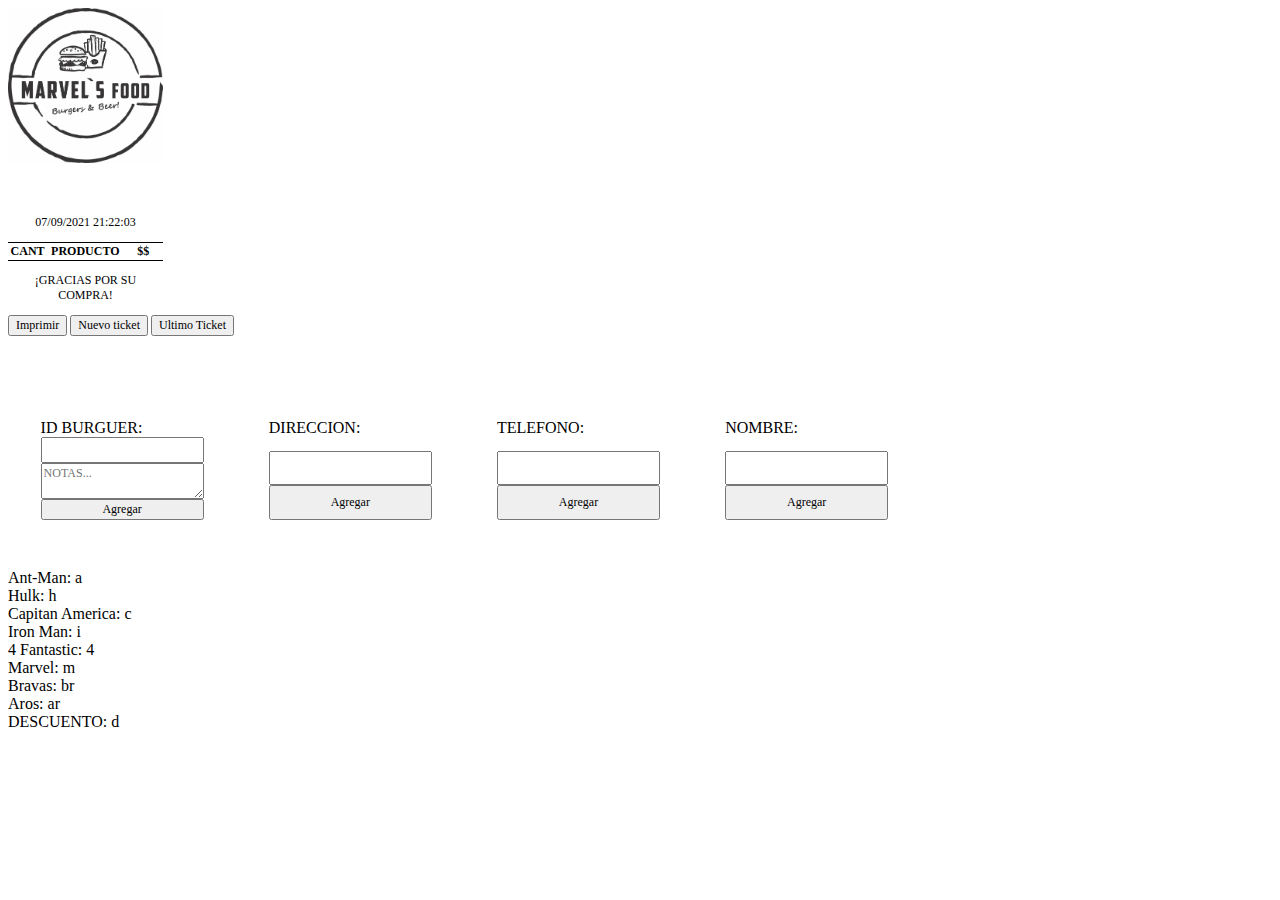
<file: ticket.html>
<!DOCTYPE html>
<html>
    <head>
        <link rel="stylesheet" href="css/ticket.css">
        </head>
    <body>
        <!-- TICKET -->
        <div class="ticket ">
            <img
                src="img/logoMarvel.jpg"
                alt="Logotipo">
                <div id="divCliente">
                <p id="parrafoDir" class="centrado">
                    </p>
                   <p id="parrafoNombre" class="centrado">
                    </p>
                   <p id="parrafoTelefono" class="centrado">
                    </p>
                </div>
            <p class="centrado">
                07/09/2021 21:22:03</p>
            <table>
                <thead>
                    <tr>
                        <th class="cantidad">CANT</th>
                        <th class="producto">PRODUCTO</th>
                        <th class="precio">$$</th>
                    </tr>
                </thead>
                <tbody id="tbody">



               </tbody>

               <tfoot>


                <tr id="total">

                </tr>


               </tfoot>
            </table>
            <p class="centrado">¡GRACIAS POR SU COMPRA!</p>

        </div>
        <!-- FIN TICKET -->


<!-- CREAR TICKET -->
<div>
<button class="oculto-impresion" onclick="imprimir()">Imprimir</button>
<button class="oculto-impresion" id="nuevo">Nuevo ticket</button>
<button class="oculto-impresion" id="botonUltimoTicket">Ultimo Ticket</button>
</div>
<div class="oculto-impresion" style="display: inline-flex;margin-top: 4%;">
  
    <div  class="pedido">
    <span style="font-size:16px">ID BURGUER:</span>
    <input style="height: 20px;" id="idProd" type="text">
    <textarea id="inputNotas" class="form-control" aria-label="With textarea" placeholder="NOTAS..."></textarea>
    <button id="agregar">Agregar</button>
    </div>

   <div  class="pedido">

    <span style="font-size:16px">DIRECCION:</span>
    <input id="inputDir" type="text"> <button id="botonDir">Agregar</button>
</div>

<div class="pedido" >  
<span style="font-size:16px">TELEFONO:</span>
    <input id="inputTelefono" type="text"> <button id="botonTelefono">Agregar</button>
</div>   
<div class="pedido" > 
    <span style="font-size:16px">NOMBRE:</span>
    <input id="inputNombre" type="text"> <button id="botonNombre">Agregar</button>
</div>

</div>

<!-- FIN CREAR TICKET -->
<!-- REFERENCIAS -->
<div class=" mt-5  oculto-impresion">
  
    <p style="font-size:16px">

        Ant-Man: a
        <br>

        Hulk: h

        <br>

        Capitan America: c

        <br>
        Iron Man: i

        <br>

        4 Fantastic: 4

        <br>

        Marvel: m

        <br>

        Bravas: br <br>

        Aros: ar

        <br>

        DESCUENTO: d
    </p>
</div>





<script src="js/ticket.js"></script>
</body>

</html>
</file>
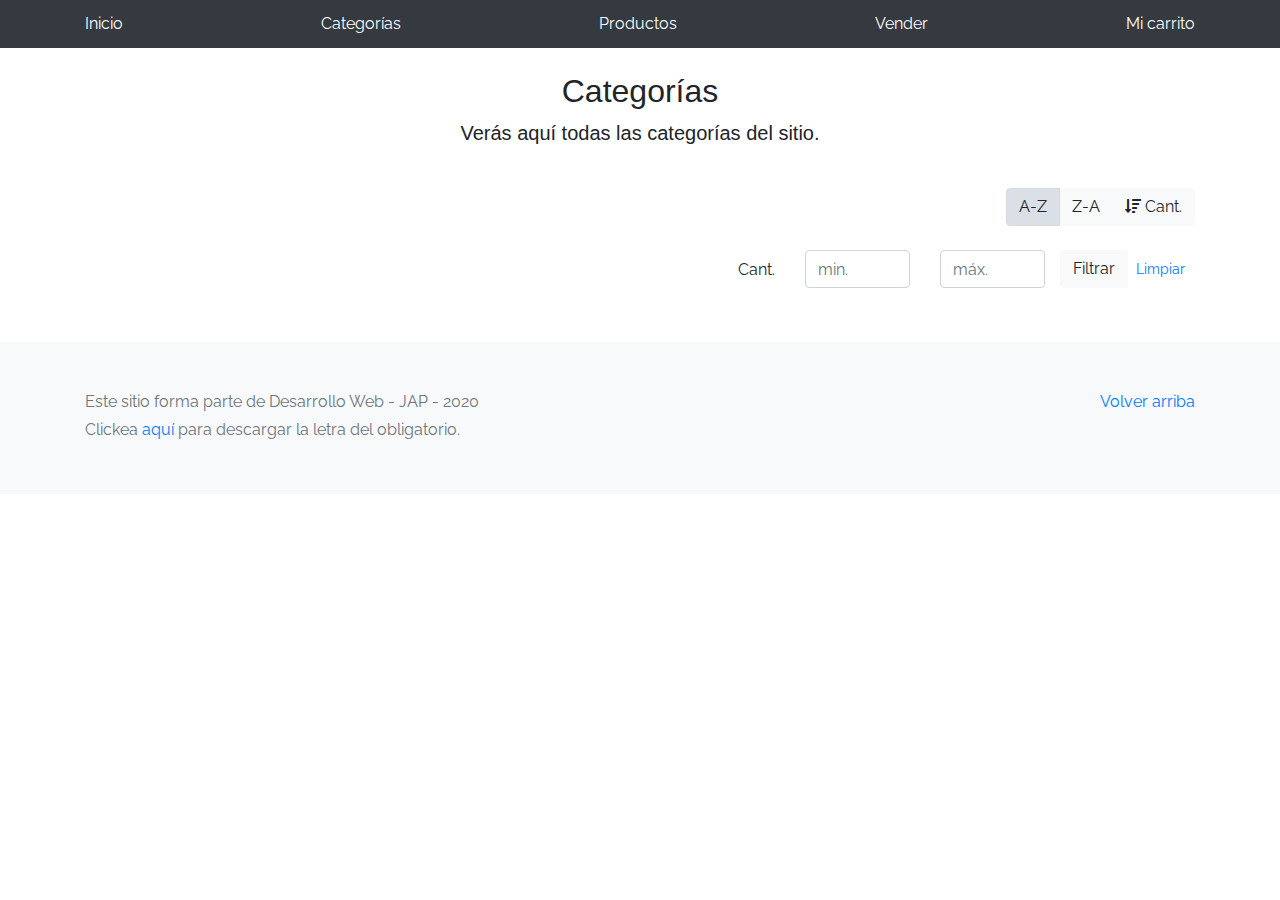
<file: Workspace+inicial/categories.html>
<!DOCTYPE html>
<!-- saved from url=(0049)https://getbootstrap.com/docs/4.3/examples/album/ -->
<html lang="en">
  <head>
    <meta http-equiv="Content-Type" content="text/html; charset=UTF-8">
    <meta name="viewport" content="width=device-width, initial-scale=1, shrink-to-fit=no">
    <meta name="description" content="">
    <title>eMercado - Todo lo que busques está aquí</title>

    <link rel="canonical" href="https://getbootstrap.com/docs/4.3/examples/album/">
    <link href="https://fonts.googleapis.com/css?family=Raleway:300,300i,400,400i,700,700i,900,900i" rel="stylesheet">
    <link href="css/font-awesome.min.css" rel="stylesheet">

    <link href="css/bootstrap.min.css" rel="stylesheet">
    <link href="css/styles.css" rel="stylesheet">
  </head>
  <body>
    <nav class="site-header sticky-top py-1 bg-dark">
      <div class="container d-flex flex-column flex-md-row justify-content-between">
        <a class="py-2 d-none d-md-inline-block" href="index.html">Inicio</a>
        <a class="py-2 d-none d-md-inline-block" href="categories.html">Categorías</a>
        <a class="py-2 d-none d-md-inline-block" href="products.html">Productos</a>
        <a class="py-2 d-none d-md-inline-block" href="sell.html">Vender</a>
        <a class="py-2 d-none d-md-inline-block" href="cart.html">Mi carrito</a>
      </div>
    </nav>
    <main role="main" class="pb-5">
        <div class="text-center p-4">
            <h2>Categorías</h2>
            <p class="lead">Verás aquí todas las categorías del sitio.</p>
        </div>
        <div class="container">
            <div class="row">
                <div class="col text-right">
                    <div class="btn-group btn-group-toggle mb-4" data-toggle="buttons">
                        <label class="btn btn-light active" id="sortAsc" >
                            <input type="radio" name="options" autocomplete="off" checked>A-Z
                        </label>
                        <label class="btn btn-light" id="sortDesc" >
                            <input type="radio" name="options" autocomplete="off">Z-A
                        </label>
                        <label class="btn btn-light" id="sortByCount" >
                            <input type="radio" name="options" autocomplete="off"><i class="fas fa-sort-amount-down mr-1"></i>Cant.
                        </label>
                    </div>
                </div>
            </div>
            <div class="row justify-content-end">
              <div class="col-md-6"></div>
                <div class="col-md-6 col-sm-12 mb-1 container">
                  <div class="row container p-0 m-0">
                    <div class="col">
                      <p class="font-weight-normal text-right my-2">Cant.</p>
                    </div>
                    <div class="col">
                      <input class="form-control" type="number" placeholder="min." id="rangeFilterCountMin">
                    </div>
                    <div class="col">
                      <input class="form-control" type="number" placeholder="máx." id="rangeFilterCountMax">
                    </div>
                    <div class="col-3 p-0">
                      <div class="btn-group" role="group">
                        <button class="btn btn-light btn-block" id="rangeFilterCount">Filtrar</button>
                        <button class="btn btn-link btn-sm" id="clearRangeFilter">Limpiar</button>
                      </div>
                    </div>
                  </div>
                </div>
            </div>
            <div class="row">
                <div class="list-group" id="cat-list-container">
                </div>
            </div>
        </div>
    </main>
    <footer class="text-muted bg-light">
      <div class="container">
        <p class="float-right">
          <a href="#">Volver arriba</a>
        </p>
        <p>Este sitio forma parte de Desarrollo Web - JAP - 2020</p>
        <p>Clickea <a target="_blank" href="Letra.pdf">aquí</a> para descargar la letra del obligatorio.</p>
      </div>
    </footer>
    <div id="spinner-wrapper"><div class="lds-ring"><div></div><div></div><div></div><div></div></div></div>
    <script src="js/jquery-3.4.1.min.js"></script>
    <script src="js/bootstrap.bundle.min.js"></script>
    <script src="js/init.js"></script>
    <script src="js/categories.js"></script>
  </body>
</html>
</file>
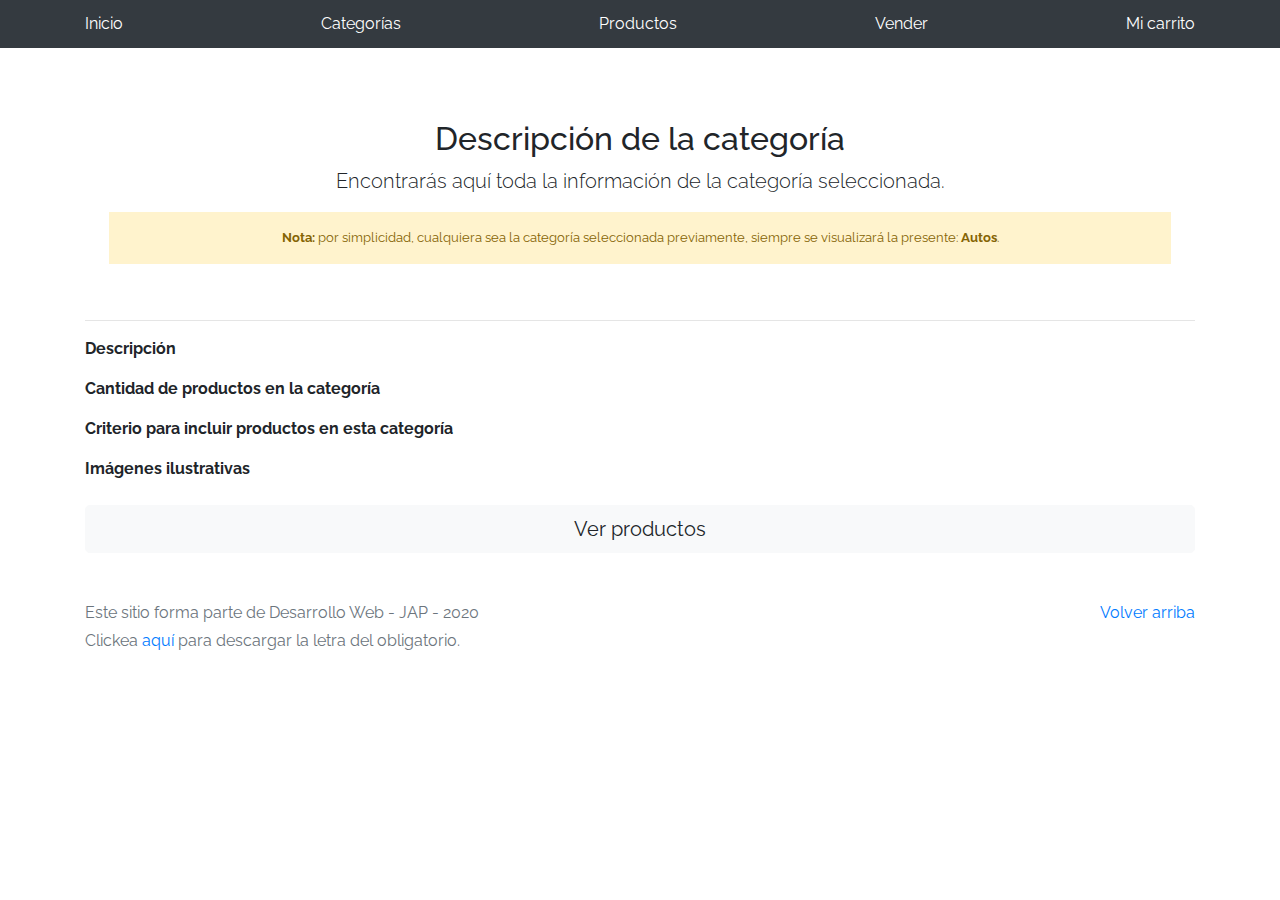
<file: Workspace+inicial/category-info.html>
<!DOCTYPE html>
<!-- saved from url=(0049)https://getbootstrap.com/docs/4.3/examples/album/ -->
<html lang="en">

<head>
  <meta http-equiv="Content-Type" content="text/html; charset=UTF-8">
  <meta name="viewport" content="width=device-width, initial-scale=1, shrink-to-fit=no">
  <meta name="description" content="">
  <title>eMercado - Todo lo que busques está aquí</title>

  <link rel="canonical" href="https://getbootstrap.com/docs/4.3/examples/album/">
  <link href="https://fonts.googleapis.com/css?family=Raleway:300,300i,400,400i,700,700i,900,900i" rel="stylesheet">
  <!-- Bootstrap core CSS -->
  <link href="css/bootstrap.min.css" rel="stylesheet">
  <link href="css/styles.css" rel="stylesheet">
</head>

<body>
  <nav class="site-header sticky-top py-1 bg-dark">
    <div class="container d-flex flex-column flex-md-row justify-content-between">
      <a class="py-2 d-none d-md-inline-block" href="index.html">Inicio</a>
      <a class="py-2 d-none d-md-inline-block" href="categories.html">Categorías</a>
      <a class="py-2 d-none d-md-inline-block" href="products.html">Productos</a>
      <a class="py-2 d-none d-md-inline-block" href="sell.html">Vender</a>
      <a class="py-2 d-none d-md-inline-block" href="cart.html">Mi carrito</a>
    </div>
  </nav>
  <main role="main">
    <div class="container mt-5">
      <div class="text-center p-4">
        <h2>Descripción de la categoría</h2>
        <p class="lead">Encontrarás aquí toda la información de la categoría seleccionada.</p>
        <p class="small alert-warning py-3"><strong>Nota: </strong>por simplicidad, cualquiera sea la categoría
          seleccionada previamente, siempre se visualizará la presente: <strong>Autos</strong>.</p>
      </div>
      <h3 id="categoryName"></h3>
      <hr class="my-3">
      <dl>
        <dt>Descripción</dt>
        <dd>
          <p id="categoryDescription"></p>
        </dd>

        <dt>Cantidad de productos en la categoría</dt>
        <dd>
          <p id="productCount"></p>
        </dd>

        <dt>Criterio para incluir productos en esta categoría</dt>
        <dd>
          <p id="productCriteria"></p>
        </dd>

        <dt>Imágenes ilustrativas</dt>
        <dd>
          <div class="row text-center text-lg-left pt-2" id="productImagesGallery">
          </div>
        </dd>
      </dl>
      <a type="button" class="btn btn-light btn-lg btn-block" href="products.html">Ver productos</a>
    </div>
  </main>
  <footer class="text-muted">
    <div class="container">
      <p class="float-right">
        <a href="#">Volver arriba</a>
      </p>
      <p>Este sitio forma parte de Desarrollo Web - JAP - 2020</p>
      <p>Clickea <a target="_blank" href="Letra.pdf">aquí</a> para descargar la letra del obligatorio.</p>
    </div>
  </footer>
  <div id="spinner-wrapper">
    <div class="lds-ring">
      <div></div>
      <div></div>
      <div></div>
      <div></div>
    </div>
  </div>
  <script src="js/jquery-3.4.1.min.js"></script>
  <script src="js/bootstrap.bundle.min.js"></script>
  <script src="js/init.js"></script>
  <script src="js/category-info.js"></script>
</body>

</html>
</file>
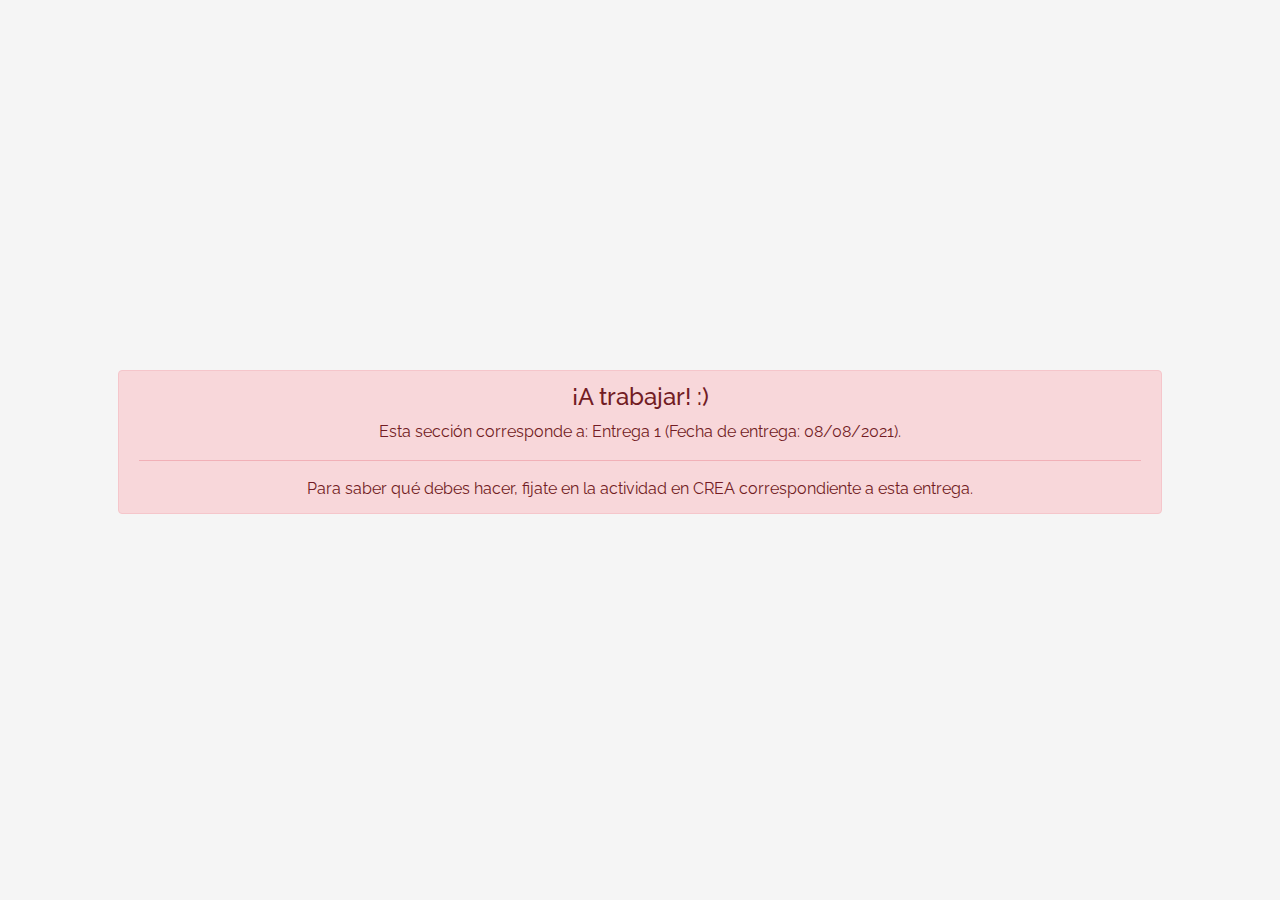
<file: Workspace+inicial/login.html>
<!DOCTYPE html>
<!-- saved from url=(0049)https://getbootstrap.com/docs/4.3/examples/album/ -->
<html lang="en">

<head>
  <meta http-equiv="Content-Type" content="text/html; charset=UTF-8">
  <meta name="viewport" content="width=device-width, initial-scale=1, shrink-to-fit=no">
  <meta name="description" content="">
  <title>eMercado - Todo lo que busques está aquí</title>

  <link rel="canonical" href="https://getbootstrap.com/docs/4.3/examples/album/">
  <link href="https://fonts.googleapis.com/css?family=Raleway:300,300i,400,400i,700,700i,900,900i" rel="stylesheet">
  <!-- Bootstrap core CSS -->
  <link href="css/bootstrap.min.css" rel="stylesheet">
  <link href="css/styles.css" rel="stylesheet">
  <style>
    html, body{
      height: 100%;
    }

    body {
      display: -ms-flexbox;
      display: flex;
      -ms-flex-align: center;
      align-items: center;
      padding-top: 40px;
      padding-bottom: 40px;
      background-color: #f5f5f5;
    }

    .signin {
      width: 100%;
      max-width: 330px;
      padding: 15px;
      margin: auto;
    }
  </style>
</head>

<body class="text-center">
  <div class="container p-5">
    <div class="alert alert-danger" role="alert" style="position: relative; width:auto; top: 0;">
      <h4 class="alert-heading">¡A trabajar! :)</h4>
      <p>Esta sección corresponde a: Entrega 1 (Fecha de entrega: 08/08/2021).</p>
      <hr>
      <p class="mb-0">Para saber qué debes hacer, fijate en la actividad en CREA correspondiente a esta entrega.</p>
    </div>
  </div>

  <script src="js/init.js"></script>
  <script src="js/login.js"></script>
</body>
</html>
</file>
<file: css/loginstyle.css>
/* Css Emercado login */

body{
  /* Cambie el color de fondo para que sea igual al fondo de login.png */
  background-color: #f8f9fa;
}
#imgLogin {
margin-bottom: 2%;
}


@media screen and (max-width:600px){
  #titulo{
    font-size: 20px;
  }
  }


  
/* INICIO TEMPLATE */

/* BASIC */

body {
  font-family: "Poppins", sans-serif;
  height: 100vh;

}

a {
  color: #92badd;
  display:inline-block;
  text-decoration: none;
  font-weight: 400;
}

h2 {
  text-align: center;
  font-size: 16px;
  font-weight: 600;
  text-transform: uppercase;
  display:inline-block;
  margin: 40px 8px 10px 8px; 
  color: #cccccc;
}



/* STRUCTURE */

.wrapper {
  display: flex;
  align-items: center;
  flex-direction: column; 
  justify-content: center;
  width: 100%;
  min-height: 100%;
  padding: 20px;
}

#formContent {
  -webkit-border-radius: 10px 10px 10px 10px;
  border-radius: 10px 10px 10px 10px;
  background: #fff;
  padding: 30px;
  width: 90%;
  max-width: 450px;
  position: relative;
  padding: 0px;
  -webkit-box-shadow: 0 30px 60px 0 rgba(0,0,0,0.3);
  box-shadow: 0 30px 60px 0 rgba(0,0,0,0.3);
  text-align: center;
}

#formFooter {
  background-color: #f6f6f6;
  border-top: 1px solid #dce8f1;
  padding: 25px;
  text-align: center;
  -webkit-border-radius: 0 0 10px 10px;
  border-radius: 0 0 10px 10px;
}



/* TABS */

h2.inactive {
  color: #cccccc;
}

h2.active {
  color: #0d0d0d;
  border-bottom: 2px solid #5fbae9;
}



/* FORM TYPOGRAPHY*/

input[type=button], input[type=submit], input[type=reset]  {
  background-color: #56baed;
  border: none;
  color: white;
  padding: 15px 80px;
  text-align: center;
  text-decoration: none;
  display: inline-block;
  text-transform: uppercase;
  font-size: 13px;
  -webkit-box-shadow: 0 10px 30px 0 rgba(95,186,233,0.4);
  box-shadow: 0 10px 30px 0 rgba(95,186,233,0.4);
  -webkit-border-radius: 5px 5px 5px 5px;
  border-radius: 5px 5px 5px 5px;
  margin: 5px 20px 40px 20px;
  -webkit-transition: all 0.3s ease-in-out;
  -moz-transition: all 0.3s ease-in-out;
  -ms-transition: all 0.3s ease-in-out;
  -o-transition: all 0.3s ease-in-out;
  transition: all 0.3s ease-in-out;
}

input[type=button]:hover, input[type=submit]:hover, input[type=reset]:hover  {
  background-color: #39ace7;
}

input[type=button]:active, input[type=submit]:active, input[type=reset]:active  {
  -moz-transform: scale(0.95);
  -webkit-transform: scale(0.95);
  -o-transform: scale(0.95);
  -ms-transform: scale(0.95);
  transform: scale(0.95);
}

input[type=text] {
  background-color: #f6f6f6;
  border: none;
  color: #0d0d0d;
  padding: 15px 32px;
  text-align: center;
  text-decoration: none;
  display: inline-block;
  font-size: 16px;
  margin: 5px;
  width: 85%;
  border: 2px solid #f6f6f6;
  -webkit-transition: all 0.5s ease-in-out;
  -moz-transition: all 0.5s ease-in-out;
  -ms-transition: all 0.5s ease-in-out;
  -o-transition: all 0.5s ease-in-out;
  transition: all 0.5s ease-in-out;
  -webkit-border-radius: 5px 5px 5px 5px;
  border-radius: 5px 5px 5px 5px;
}

input[type=text]:focus {
  background-color: #fff;
  border-bottom: 2px solid #5fbae9;
}

input[type=text]:placeholder {
  color: #cccccc;
}



/* ANIMATIONS */

/* Simple CSS3 Fade-in-down Animation */
.fadeInDown {
  -webkit-animation-name: fadeInDown;
  animation-name: fadeInDown;
  -webkit-animation-duration: 1s;
  animation-duration: 1s;
  -webkit-animation-fill-mode: both;
  animation-fill-mode: both;
}

@-webkit-keyframes fadeInDown {
  0% {
    opacity: 0;
    -webkit-transform: translate3d(0, -100%, 0);
    transform: translate3d(0, -100%, 0);
  }
  100% {
    opacity: 1;
    -webkit-transform: none;
    transform: none;
  }
}

@keyframes fadeInDown {
  0% {
    opacity: 0;
    -webkit-transform: translate3d(0, -100%, 0);
    transform: translate3d(0, -100%, 0);
  }
  100% {
    opacity: 1;
    -webkit-transform: none;
    transform: none;
  }
}

/* Simple CSS3 Fade-in Animation */
@-webkit-keyframes fadeIn { from { opacity:0; } to { opacity:1; } }
@-moz-keyframes fadeIn { from { opacity:0; } to { opacity:1; } }
@keyframes fadeIn { from { opacity:0; } to { opacity:1; } }

.fadeIn {
  opacity:0;
  -webkit-animation:fadeIn ease-in 1;
  -moz-animation:fadeIn ease-in 1;
  animation:fadeIn ease-in 1;

  -webkit-animation-fill-mode:forwards;
  -moz-animation-fill-mode:forwards;
  animation-fill-mode:forwards;

  -webkit-animation-duration:1s;
  -moz-animation-duration:1s;
  animation-duration:1s;
}

.fadeIn.first {
  -webkit-animation-delay: 0.4s;
  -moz-animation-delay: 0.4s;
  animation-delay: 0.4s;
}

.fadeIn.second {
  -webkit-animation-delay: 0.6s;
  -moz-animation-delay: 0.6s;
  animation-delay: 0.6s;
}

.fadeIn.third {
  -webkit-animation-delay: 0.8s;
  -moz-animation-delay: 0.8s;
  animation-delay: 0.8s;
}

.fadeIn.fourth {
  -webkit-animation-delay: 1s;
  -moz-animation-delay: 1s;
  animation-delay: 1s;
}

/* Simple CSS3 Fade-in Animation */
.underlineHover:after {
  display: block;
  left: 0;
  bottom: -10px;
  width: 0;
  height: 2px;
  background-color: #56baed;
  content: "";
  transition: width 0.2s;
}

.underlineHover:hover {
  color: #0d0d0d;
}

.underlineHover:hover:after{
  width: 100%;
}



/* OTHERS */

*:focus {
    outline: none;
} 

#icon {
  width:30%;
}

/* FIN TEMPLATE */
</file>
<file: Workspace+inicial/css/styles.css>
.jumbotron, .card-body, .container, .site-header{
    font-family: 'Raleway', serif !important;
}

.jumbotron .display-4{
    font-weight: bold;
}

.jumbotron {
  height: 50vh;
  padding: 5em inherit;
  margin-bottom: 0;
  background-color: #53C0FB;
  background: url('../img/cover_back.png');
  background-size: cover;
  background-position: center;
  background-repeat: no-repeat;
  color: black;
  font-weight: bold;
}

@media (min-width: 768px) {
  .jumbotron {
    padding-top: 6rem;
    padding-bottom: 6rem;
  }
}

.jumbotron p:last-child {
  margin-bottom: 0;
}

.jumbotron-heading {
  font-weight: 300;
}

.jumbotron .container {
  max-width: 40rem;
  background-color: rgba(255, 255, 255, 0.5);
  border-radius: 10px;
  text-shadow: 1px 1px 2px grey;
}

.jumbotron .lead{
  font-size: 38px;
}

footer {
  padding-top: 3rem;
  padding-bottom: 3rem;
}

footer p {
  margin-bottom: .25rem;
}

.site-header a {
  color: white;
  transition: ease-in-out color .15s;
}

.light-text {
  color: white;
}

.site-header .dropdown-menu a {
  color: black;
}

.dropzone{
  border: 2px dashed #0087F7;
  border-radius: 5px;
  background: white;
}

.alert{
  position: fixed;
  top:80px;
  width: 50%;
  left: 50%;
  transform: translate(-50%, 0);
}

.lds-ring {
  display: inline-block;
  position: relative;
  width: 64px;
  height: 64px;
  top:50%;
  left: 50%;
}
.lds-ring div {
  box-sizing: border-box;
  display: block;
  position: absolute;
  width: 51px;
  height: 51px;
  margin: 6px;
  border: 6px solid #fff;
  border-radius: 50%;
  animation: lds-ring 1.2s cubic-bezier(0.5, 0, 0.5, 1) infinite;
  border-color: #fff transparent transparent transparent;
}
.lds-ring div:nth-child(1) {
  animation-delay: -0.45s;
}
.lds-ring div:nth-child(2) {
  animation-delay: -0.3s;
}
.lds-ring div:nth-child(3) {
  animation-delay: -0.15s;
}
@keyframes lds-ring {
  0% {
    transform: rotate(0deg);
  }
  100% {
    transform: rotate(360deg);
  }
}

#spinner-wrapper{
  position: fixed;
  background-color: rgba(0,0,0,0.5);
  width:100%;
  height: 100%;
  top:0;
  left:0;
  z-index: 1021;
  display: none;
}

a.custom-card,
a.custom-card:hover {
  color: inherit;
  text-decoration: inherit;
}

.checked {
  color: orange;
}
</file>
<file: css/styles.css>
.cartListImg{  
   width: 50px;
  margin-right: 10px;
  float: left
}
.cartList{
          display: block;
          overflow: hidden;
          padding: 10px 0;
          margin-bottom: 10px;
          border-bottom: 1px dashed rgb(150, 203, 233);
}
ul{
  list-style: none;
}
a{
  font-style: none;
  color:black;

}

.jumbotron, .card-body, .container, .site-header{
    font-family: 'Raleway', serif !important;
}

.jumbotron .display-4{
    font-weight: bold;
}

.jumbotron {
  height: 50vh;
  padding: 5em inherit;
  margin-bottom: 0;
  background-color: #53C0FB;
  background: url('../img/cover_back.png');
  background-size: cover;
  background-position: center;
  background-repeat: no-repeat;
  color: black;
  font-weight: bold;
}

@media (min-width: 768px) {
  .jumbotron {
    padding-top: 6rem;
    padding-bottom: 6rem;
  }
}

.jumbotron p:last-child {
  margin-bottom: 0;
}

.jumbotron-heading {
  font-weight: 300;
}

.jumbotron .container {
  max-width: 40rem;
  background-color: rgba(255, 255, 255, 0.5);
  border-radius: 10px;
  text-shadow: 1px 1px 2px grey;
}

.jumbotron .lead{
  font-size: 38px;
}

footer {
  padding-top: 3rem;
  padding-bottom: 3rem;
}

footer p {
  margin-bottom: .25rem;
}

.site-header a {
  color: white;
  transition: ease-in-out color .15s;
}

.light-text {
  color: white;
}

.site-header .dropdown-menu a {
  color: black;
}

.dropzone{
  border: 2px dashed #0087F7;
  border-radius: 5px;
  background: white;
}

.alert{
  position: fixed;
  top:80px;
  width: 50%;
  left: 50%;
  transform: translate(-50%, 0);
}

.lds-ring {
  display: inline-block;
  position: relative;
  width: 64px;
  height: 64px;
  top:50%;
  left: 50%;
}
.lds-ring div {
  box-sizing: border-box;
  display: block;
  position: absolute;
  width: 51px;
  height: 51px;
  margin: 6px;
  border: 6px solid #fff;
  border-radius: 50%;
  animation: lds-ring 1.2s cubic-bezier(0.5, 0, 0.5, 1) infinite;
  border-color: #fff transparent transparent transparent;
}
.lds-ring div:nth-child(1) {
  animation-delay: -0.45s;
}
.lds-ring div:nth-child(2) {
  animation-delay: -0.3s;
}
.lds-ring div:nth-child(3) {
  animation-delay: -0.15s;
}
@keyframes lds-ring {
  0% {
    transform: rotate(0deg);
  }
  100% {
    transform: rotate(360deg);
  }
}

#spinner-wrapper{
  position: fixed;
  background-color: rgba(0,0,0,0.5);
  width:100%;
  height: 100%;
  top:0;
  left:0;
  z-index: 1021;
  display: none;
}

a.custom-card,
a.custom-card:hover {
  color: inherit;
  text-decoration: inherit;
}

.checked {
  color: orange;
}

#loguser{
width: 30%;
}
</file>
<file: css/dropzone.css>
/*
 * The MIT License
 * Copyright (c) 2012 Matias Meno <m@tias.me>
 */
.dropzone, .dropzone * {
  box-sizing: border-box; }

.dropzone {
  position: relative; }
  .dropzone .dz-preview {
    position: relative;
    display: inline-block;
    width: 120px;
    margin: 0.5em; }
    .dropzone .dz-preview .dz-progress {
      display: block;
      height: 15px;
      border: 1px solid #aaa; }
      .dropzone .dz-preview .dz-progress .dz-upload {
        display: block;
        height: 100%;
        width: 0;
        background: green; }
    .dropzone .dz-preview .dz-error-message {
      color: red;
      display: none; }
    .dropzone .dz-preview.dz-error .dz-error-message, .dropzone .dz-preview.dz-error .dz-error-mark {
      display: block; }
    .dropzone .dz-preview.dz-success .dz-success-mark {
      display: block; }
    .dropzone .dz-preview .dz-error-mark, .dropzone .dz-preview .dz-success-mark {
      position: absolute;
      display: none;
      left: 30px;
      top: 30px;
      width: 54px;
      height: 58px;
      left: 50%;
      margin-left: -27px; }

@-webkit-keyframes passing-through {
  0% {
    opacity: 0;
    -webkit-transform: translateY(40px);
    -moz-transform: translateY(40px);
    -ms-transform: translateY(40px);
    -o-transform: translateY(40px);
    transform: translateY(40px); }
  30%, 70% {
    opacity: 1;
    -webkit-transform: translateY(0px);
    -moz-transform: translateY(0px);
    -ms-transform: translateY(0px);
    -o-transform: translateY(0px);
    transform: translateY(0px); }
  100% {
    opacity: 0;
    -webkit-transform: translateY(-40px);
    -moz-transform: translateY(-40px);
    -ms-transform: translateY(-40px);
    -o-transform: translateY(-40px);
    transform: translateY(-40px); } }
@-moz-keyframes passing-through {
  0% {
    opacity: 0;
    -webkit-transform: translateY(40px);
    -moz-transform: translateY(40px);
    -ms-transform: translateY(40px);
    -o-transform: translateY(40px);
    transform: translateY(40px); }
  30%, 70% {
    opacity: 1;
    -webkit-transform: translateY(0px);
    -moz-transform: translateY(0px);
    -ms-transform: translateY(0px);
    -o-transform: translateY(0px);
    transform: translateY(0px); }
  100% {
    opacity: 0;
    -webkit-transform: translateY(-40px);
    -moz-transform: translateY(-40px);
    -ms-transform: translateY(-40px);
    -o-transform: translateY(-40px);
    transform: translateY(-40px); } }
@keyframes passing-through {
  0% {
    opacity: 0;
    -webkit-transform: translateY(40px);
    -moz-transform: translateY(40px);
    -ms-transform: translateY(40px);
    -o-transform: translateY(40px);
    transform: translateY(40px); }
  30%, 70% {
    opacity: 1;
    -webkit-transform: translateY(0px);
    -moz-transform: translateY(0px);
    -ms-transform: translateY(0px);
    -o-transform: translateY(0px);
    transform: translateY(0px); }
  100% {
    opacity: 0;
    -webkit-transform: translateY(-40px);
    -moz-transform: translateY(-40px);
    -ms-transform: translateY(-40px);
    -o-transform: translateY(-40px);
    transform: translateY(-40px); } }
@-webkit-keyframes slide-in {
  0% {
    opacity: 0;
    -webkit-transform: translateY(40px);
    -moz-transform: translateY(40px);
    -ms-transform: translateY(40px);
    -o-transform: translateY(40px);
    transform: translateY(40px); }
  30% {
    opacity: 1;
    -webkit-transform: translateY(0px);
    -moz-transform: translateY(0px);
    -ms-transform: translateY(0px);
    -o-transform: translateY(0px);
    transform: translateY(0px); } }
@-moz-keyframes slide-in {
  0% {
    opacity: 0;
    -webkit-transform: translateY(40px);
    -moz-transform: translateY(40px);
    -ms-transform: translateY(40px);
    -o-transform: translateY(40px);
    transform: translateY(40px); }
  30% {
    opacity: 1;
    -webkit-transform: translateY(0px);
    -moz-transform: translateY(0px);
    -ms-transform: translateY(0px);
    -o-transform: translateY(0px);
    transform: translateY(0px); } }
@keyframes slide-in {
  0% {
    opacity: 0;
    -webkit-transform: translateY(40px);
    -moz-transform: translateY(40px);
    -ms-transform: translateY(40px);
    -o-transform: translateY(40px);
    transform: translateY(40px); }
  30% {
    opacity: 1;
    -webkit-transform: translateY(0px);
    -moz-transform: translateY(0px);
    -ms-transform: translateY(0px);
    -o-transform: translateY(0px);
    transform: translateY(0px); } }
@-webkit-keyframes pulse {
  0% {
    -webkit-transform: scale(1);
    -moz-transform: scale(1);
    -ms-transform: scale(1);
    -o-transform: scale(1);
    transform: scale(1); }
  10% {
    -webkit-transform: scale(1.1);
    -moz-transform: scale(1.1);
    -ms-transform: scale(1.1);
    -o-transform: scale(1.1);
    transform: scale(1.1); }
  20% {
    -webkit-transform: scale(1);
    -moz-transform: scale(1);
    -ms-transform: scale(1);
    -o-transform: scale(1);
    transform: scale(1); } }
@-moz-keyframes pulse {
  0% {
    -webkit-transform: scale(1);
    -moz-transform: scale(1);
    -ms-transform: scale(1);
    -o-transform: scale(1);
    transform: scale(1); }
  10% {
    -webkit-transform: scale(1.1);
    -moz-transform: scale(1.1);
    -ms-transform: scale(1.1);
    -o-transform: scale(1.1);
    transform: scale(1.1); }
  20% {
    -webkit-transform: scale(1);
    -moz-transform: scale(1);
    -ms-transform: scale(1);
    -o-transform: scale(1);
    transform: scale(1); } }
@keyframes pulse {
  0% {
    -webkit-transform: scale(1);
    -moz-transform: scale(1);
    -ms-transform: scale(1);
    -o-transform: scale(1);
    transform: scale(1); }
  10% {
    -webkit-transform: scale(1.1);
    -moz-transform: scale(1.1);
    -ms-transform: scale(1.1);
    -o-transform: scale(1.1);
    transform: scale(1.1); }
  20% {
    -webkit-transform: scale(1);
    -moz-transform: scale(1);
    -ms-transform: scale(1);
    -o-transform: scale(1);
    transform: scale(1); } }
#file-upload, #file-upload * {
  box-sizing: border-box; }

#file-upload {
  min-height: 150px;
  border: 2px dashed silver;
  border-radius: 5px;
  background: white;
margin-bottom: 10px;}
  #file-upload.dz-clickable {
    cursor: pointer; }
    #file-upload.dz-clickable * {
      cursor: default; }
    #file-upload.dz-clickable .dz-message, #file-upload.dz-clickable .dz-message * {
      cursor: pointer; }
  #file-upload.dz-started .dz-message {
    display: none; }
  #file-upload.dz-drag-hover {
    border-style: solid; }
    #file-upload.dz-drag-hover .dz-message {
      opacity: 0.5; }
  #file-upload .dz-message {
    text-align: center;
    margin: 4em 0; }
  #file-upload .dz-preview {
    position: relative;
    display: inline-block;
    vertical-align: top;
    margin: 16px;
    min-height: 100px; }
    #file-upload .dz-preview:hover {
      z-index: 1000; }
      #file-upload .dz-preview:hover .dz-details {
        opacity: 1; }
    #file-upload .dz-preview.dz-file-preview .dz-image {
      border-radius: 20px;
      background: #999;
      background: linear-gradient(to bottom, #eee, #ddd); }
    #file-upload .dz-preview.dz-file-preview .dz-details {
      opacity: 1; }
    #file-upload .dz-preview.dz-image-preview {
      background: white; }
      #file-upload .dz-preview.dz-image-preview .dz-details {
        -webkit-transition: opacity 0.2s linear;
        -moz-transition: opacity 0.2s linear;
        -ms-transition: opacity 0.2s linear;
        -o-transition: opacity 0.2s linear;
        transition: opacity 0.2s linear; }
    #file-upload .dz-preview .dz-remove {
      font-size: 14px;
      text-align: center;
      display: block;
      cursor: pointer;
      border: none; }
      #file-upload .dz-preview .dz-remove:hover {
        text-decoration: underline; }
    #file-upload .dz-preview:hover .dz-details {
      opacity: 1; }
    #file-upload .dz-preview .dz-details {
      z-index: 20;
      position: absolute;
      top: 0;
      left: 0;
      opacity: 0;
      font-size: 13px;
      min-width: 100%;
      max-width: 100%;
      padding: 2em 1em;
      text-align: center;
      color: rgba(0, 0, 0, 0.9);
      line-height: 150%; }
      #file-upload .dz-preview .dz-details .dz-size {
        margin-bottom: 1em;
        font-size: 16px; }
      #file-upload .dz-preview .dz-details .dz-filename {
        white-space: nowrap; }
        #file-upload .dz-preview .dz-details .dz-filename:hover span {
          border: 1px solid rgba(200, 200, 200, 0.8);
          background-color: rgba(255, 255, 255, 0.8); }
        #file-upload .dz-preview .dz-details .dz-filename:not(:hover) {
          overflow: hidden;
          text-overflow: ellipsis; }
          #file-upload .dz-preview .dz-details .dz-filename:not(:hover) span {
            border: 1px solid transparent; }
      #file-upload .dz-preview .dz-details .dz-filename span, #file-upload .dz-preview .dz-details .dz-size span {
        background-color: rgba(255, 255, 255, 0.4);
        padding: 0 0.4em;
        border-radius: 3px; }
    #file-upload .dz-preview:hover .dz-image img {
      -webkit-transform: scale(1.05, 1.05);
      -moz-transform: scale(1.05, 1.05);
      -ms-transform: scale(1.05, 1.05);
      -o-transform: scale(1.05, 1.05);
      transform: scale(1.05, 1.05);
      -webkit-filter: blur(8px);
      filter: blur(8px); }
    #file-upload .dz-preview .dz-image {
      border-radius: 20px;
      overflow: hidden;
      width: 120px;
      height: 120px;
      position: relative;
      display: block;
      z-index: 10; }
      #file-upload .dz-preview .dz-image img {
        display: block; }
    #file-upload .dz-preview.dz-success .dz-success-mark {
      -webkit-animation: passing-through 3s cubic-bezier(0.77, 0, 0.175, 1);
      -moz-animation: passing-through 3s cubic-bezier(0.77, 0, 0.175, 1);
      -ms-animation: passing-through 3s cubic-bezier(0.77, 0, 0.175, 1);
      -o-animation: passing-through 3s cubic-bezier(0.77, 0, 0.175, 1);
      animation: passing-through 3s cubic-bezier(0.77, 0, 0.175, 1); }
    #file-upload .dz-preview.dz-error .dz-error-mark {
      opacity: 1;
      -webkit-animation: slide-in 3s cubic-bezier(0.77, 0, 0.175, 1);
      -moz-animation: slide-in 3s cubic-bezier(0.77, 0, 0.175, 1);
      -ms-animation: slide-in 3s cubic-bezier(0.77, 0, 0.175, 1);
      -o-animation: slide-in 3s cubic-bezier(0.77, 0, 0.175, 1);
      animation: slide-in 3s cubic-bezier(0.77, 0, 0.175, 1); }
    #file-upload .dz-preview .dz-success-mark, #file-upload .dz-preview .dz-error-mark {
      pointer-events: none;
      opacity: 0;
      z-index: 500;
      position: absolute;
      display: block;
      top: 50%;
      left: 50%;
      margin-left: -27px;
      margin-top: -27px; }
      #file-upload .dz-preview .dz-success-mark svg, #file-upload .dz-preview .dz-error-mark svg {
        display: block;
        width: 54px;
        height: 54px; }
    #file-upload .dz-preview.dz-processing .dz-progress {
      opacity: 1;
      -webkit-transition: all 0.2s linear;
      -moz-transition: all 0.2s linear;
      -ms-transition: all 0.2s linear;
      -o-transition: all 0.2s linear;
      transition: all 0.2s linear; }
    #file-upload .dz-preview.dz-complete .dz-progress {
      opacity: 0;
      -webkit-transition: opacity 0.4s ease-in;
      -moz-transition: opacity 0.4s ease-in;
      -ms-transition: opacity 0.4s ease-in;
      -o-transition: opacity 0.4s ease-in;
      transition: opacity 0.4s ease-in; }
    #file-upload .dz-preview:not(.dz-processing) .dz-progress {
      -webkit-animation: pulse 6s ease infinite;
      -moz-animation: pulse 6s ease infinite;
      -ms-animation: pulse 6s ease infinite;
      -o-animation: pulse 6s ease infinite;
      animation: pulse 6s ease infinite; }
    #file-upload .dz-preview .dz-progress {
      opacity: 1;
      z-index: 1000;
      pointer-events: none;
      position: absolute;
      height: 16px;
      left: 50%;
      top: 50%;
      margin-top: -8px;
      width: 80px;
      margin-left: -40px;
      background: rgba(255, 255, 255, 0.9);
      -webkit-transform: scale(1);
      border-radius: 8px;
      overflow: hidden; }
      #file-upload .dz-preview .dz-progress .dz-upload {
        background: #333;
        background: linear-gradient(to bottom, #666, #444);
        position: absolute;
        top: 0;
        left: 0;
        bottom: 0;
        width: 0;
        -webkit-transition: width 300ms ease-in-out;
        -moz-transition: width 300ms ease-in-out;
        -ms-transition: width 300ms ease-in-out;
        -o-transition: width 300ms ease-in-out;
        transition: width 300ms ease-in-out; }
    #file-upload .dz-preview.dz-error .dz-error-message {
      display: block; }
    #file-upload .dz-preview.dz-error:hover .dz-error-message {
      opacity: 1;
      pointer-events: auto; }
    #file-upload .dz-preview .dz-error-message {
      pointer-events: none;
      z-index: 1000;
      position: absolute;
      display: block;
      display: none;
      opacity: 0;
      -webkit-transition: opacity 0.3s ease;
      -moz-transition: opacity 0.3s ease;
      -ms-transition: opacity 0.3s ease;
      -o-transition: opacity 0.3s ease;
      transition: opacity 0.3s ease;
      border-radius: 8px;
      font-size: 13px;
      top: 130px;
      left: -10px;
      width: 140px;
      background: #be2626;
      background: linear-gradient(to bottom, #be2626, #a92222);
      padding: 0.5em 1.2em;
      color: white; }
      #file-upload .dz-preview .dz-error-message:after {
        content: '';
        position: absolute;
        top: -6px;
        left: 64px;
        width: 0;
        height: 0;
        border-left: 6px solid transparent;
        border-right: 6px solid transparent;
        border-bottom: 6px solid #be2626; }

#file-upload .dz-preview.dz-error .dz-error-message, #file-upload .dz-preview.dz-error .dz-error-mark{
  display: none;
}
</file>
<file: css/product-info.css>
#form {
    width: 250px;
    margin: 0 auto;
    height: 50px;
  }
  
  #form p {
    text-align: center;
  }
  
  #form label {
    font-size: 20px;
  }
  
  input[type="radio"] {
    display: none;
  }
  
  label {
    color: grey;
  }
  
  .clasificacion {
    direction: rtl;
    unicode-bidi: bidi-override;
    font-size: 23px;
  }
  
  label:hover,
  label:hover ~ label {
    color: orange;
  }
  
  input[type="radio"]:checked ~ label {
    color: orange;
  }
</file>
<file: css/ticket.css>
* {
    font-size: 12px;
    font-family: 'Times New Roman';
    
}

td,
th,
tr,
table {
    border-top: 1px solid black;
    border-collapse: collapse;
}

td.producto,
th.producto {
    width: 75px;
    max-width: 75px;
}

td.cantidad,
th.cantidad {
    width: 40px;
    max-width: 40px;
    word-break: break-all;
}

td.precio,
th.precio {
    width: 40px;
    max-width: 40px;
    word-break: break-all;
}

.centrado {
    text-align: center;
    align-content: center;
}

.ticket {
    width: 155px;
    max-width: 155px;
}

img {
    max-width: inherit;
    width: inherit;
}
.sinCss{
    all: none;
}
.pedido{
    display:grid;
    margin:5%;
}

@media print {
    .oculto-impresion,
    .oculto-impresion * {
        display: none !important;
    }
}
</file>
